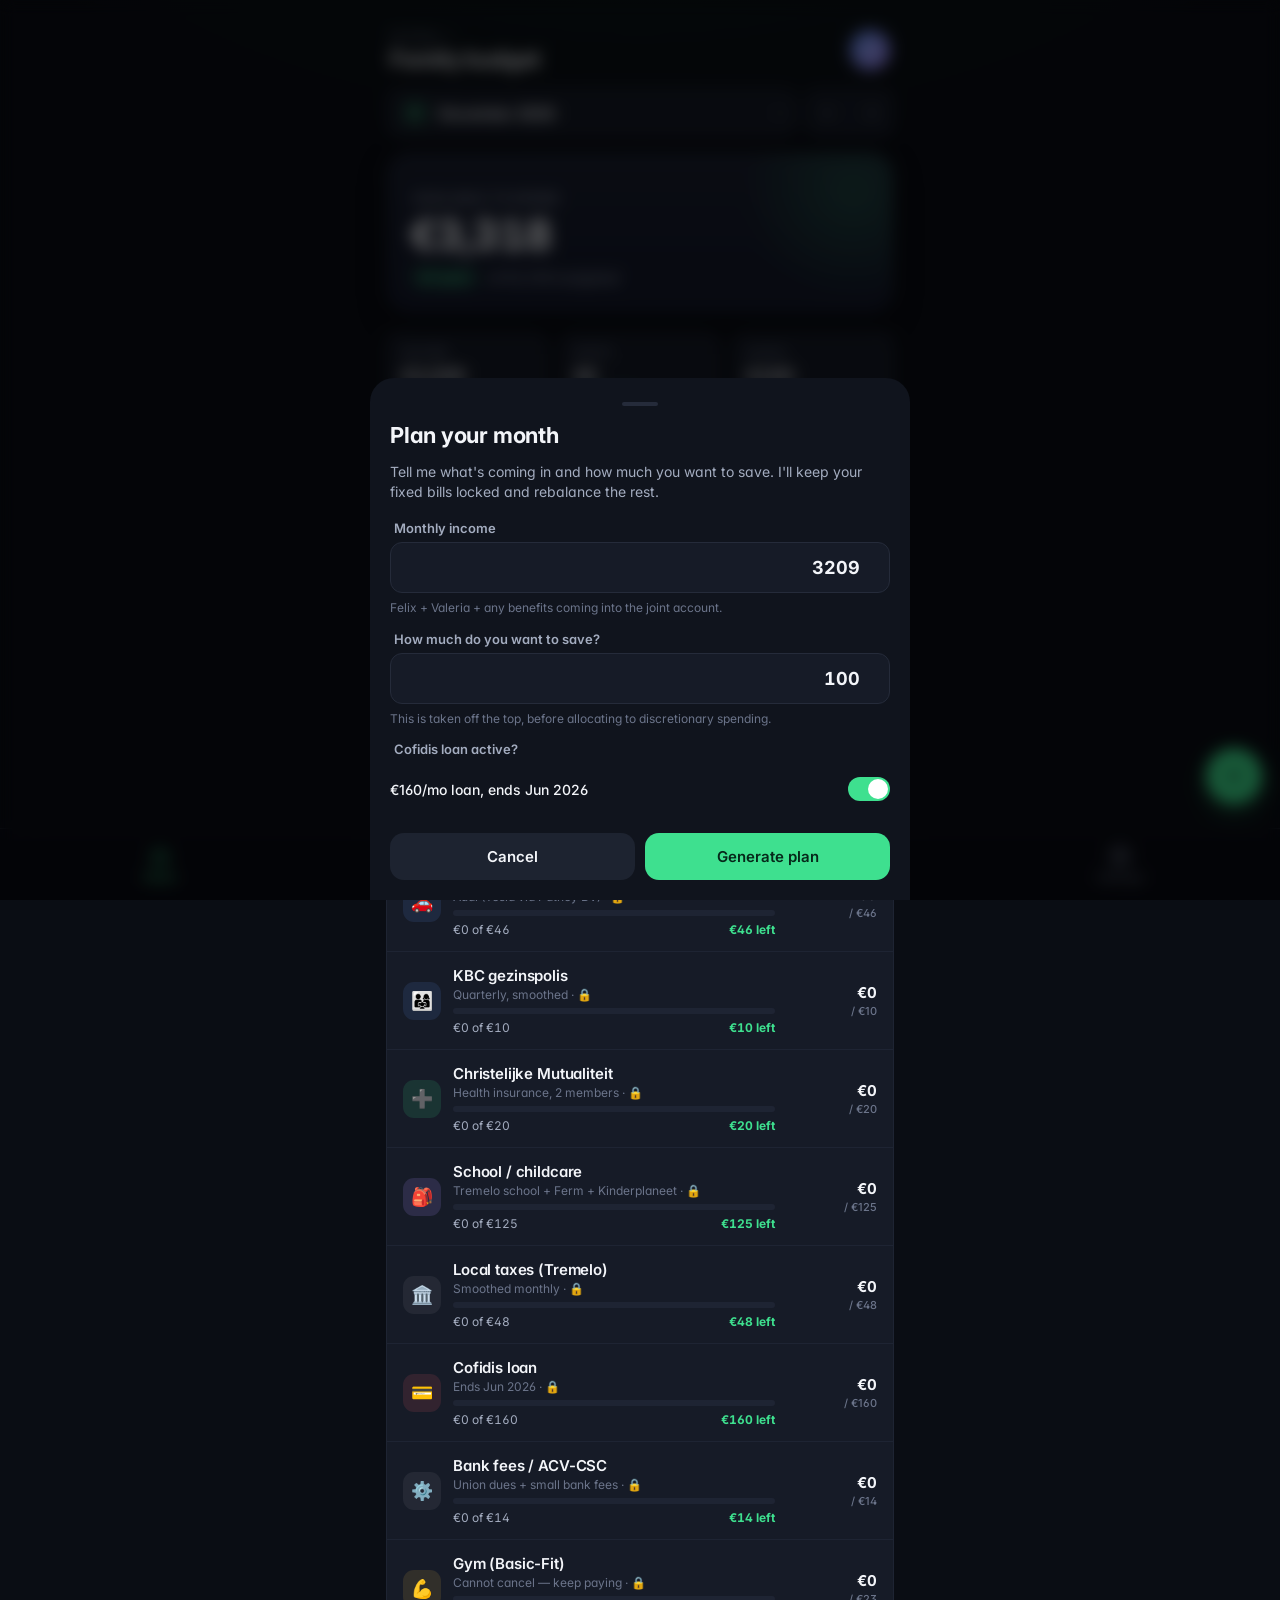
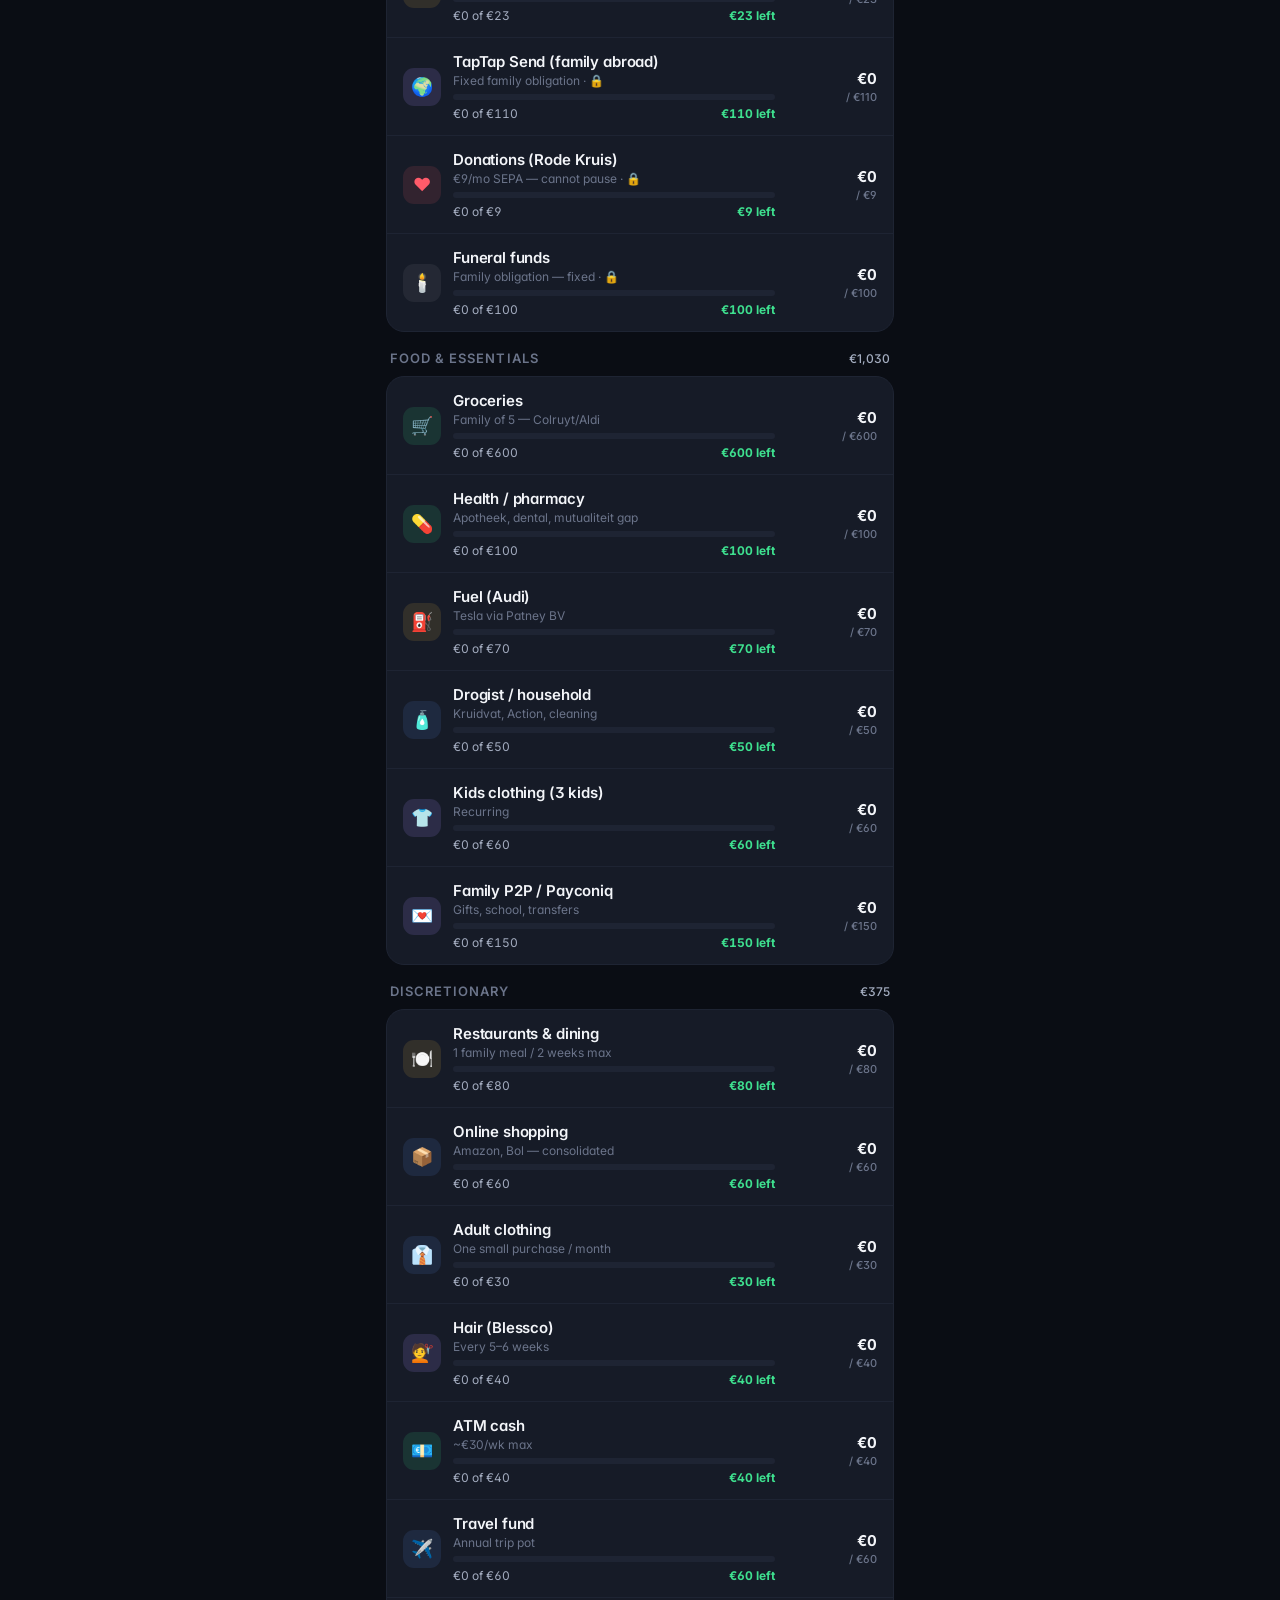
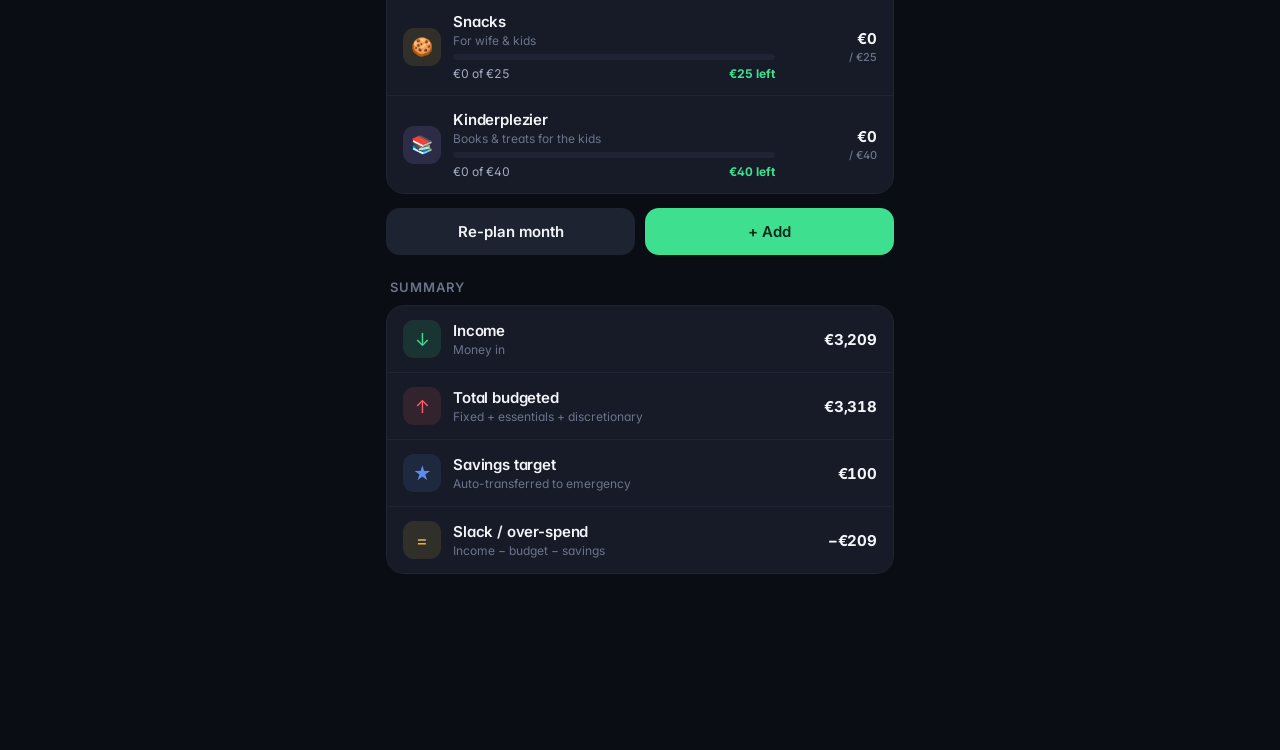
<file: Felix_Budget_App.html>
<!doctype html>
<html lang="en">
<head>
<meta charset="utf-8" />
<meta name="viewport" content="width=device-width,initial-scale=1,maximum-scale=1,viewport-fit=cover" />
<meta name="color-scheme" content="dark" />
<title>Family Budget</title>
<link rel="preconnect" href="https://fonts.googleapis.com">
<link rel="preconnect" href="https://fonts.gstatic.com" crossorigin>
<link href="https://fonts.googleapis.com/css2?family=Inter:wght@400;500;600;700;800&display=swap" rel="stylesheet">
<style>
  :root{
    --bg:#0a0d14;
    --bg-soft:#10141d;
    --card:#161b27;
    --card-hi:#1d2330;
    --card-lo:#0f131c;
    --line:#252b3a;
    --line-soft:#1e2433;
    --text:#f3f5f9;
    --text-mid:#a3acbf;
    --text-dim:#6b748a;
    --green:#3ee08f;
    --green-bg:rgba(62,224,143,.12);
    --green-dim:#226d49;
    --red:#ff5b6a;
    --red-bg:rgba(255,91,106,.12);
    --amber:#f5b945;
    --amber-bg:rgba(245,185,69,.12);
    --blue:#5b8def;
    --blue-bg:rgba(91,141,239,.12);
    --purple:#a78bfa;
    --shadow:0 1px 0 rgba(255,255,255,.04) inset, 0 8px 28px rgba(0,0,0,.45);
    --radius:18px;
    --radius-sm:12px;
    --tap:44px;
  }
  *{box-sizing:border-box;-webkit-tap-highlight-color:transparent}
  html,body{margin:0;padding:0;background:var(--bg);color:var(--text);font-family:'Inter',-apple-system,BlinkMacSystemFont,'SF Pro Text','Helvetica Neue',sans-serif;font-feature-settings:'cv11','ss01';-webkit-font-smoothing:antialiased;text-rendering:optimizeLegibility;overscroll-behavior-y:none}
  body{min-height:100vh;min-height:100dvh;background:radial-gradient(1200px 600px at 50% -200px,rgba(62,224,143,.06),transparent 60%),var(--bg)}
  .app{max-width:540px;margin:0 auto;min-height:100vh;min-height:100dvh;padding-bottom:calc(168px + env(safe-area-inset-bottom));position:relative}
  .num{font-variant-numeric:tabular-nums;font-feature-settings:'tnum'}

  /* Header */
  header.top{padding:28px 20px 12px;display:flex;align-items:center;justify-content:space-between}
  .greeting{font-size:13px;color:var(--text-dim);font-weight:500;letter-spacing:.02em}
  .month{font-size:22px;font-weight:700;margin-top:2px;letter-spacing:-.01em}
  .avatar{width:40px;height:40px;border-radius:50%;background:linear-gradient(135deg,#5b8def,#a78bfa);display:flex;align-items:center;justify-content:center;font-weight:700;font-size:15px;color:#fff;border:1px solid rgba(255,255,255,.1)}

  /* Month selector (Rocket-Money style two-part pill) */
  .month-picker{display:flex;align-items:stretch;gap:6px;margin:4px 16px 14px}
  .mp-current{flex:1;min-width:0;display:flex;align-items:center;gap:10px;padding:10px 14px;background:var(--card);border:1px solid var(--line-soft);border-radius:12px;cursor:pointer;font-family:inherit;color:var(--text);text-align:left;min-height:var(--tap);transition:background .15s, border-color .15s}
  .mp-current:active{background:var(--card-hi)}
  .mp-current:focus-visible{outline:none;border-color:var(--green)}
  .mp-current .mp-icon{width:28px;height:28px;border-radius:8px;background:var(--green-bg);color:var(--green);display:flex;align-items:center;justify-content:center;flex-shrink:0;font-size:14px}
  .mp-current .mp-label{flex:1;min-width:0;overflow:hidden;text-overflow:ellipsis;white-space:nowrap;font-size:15px;font-weight:700;letter-spacing:-.01em}
  .mp-current .mp-caret{color:var(--text-dim);font-size:10px;flex-shrink:0}
  .mp-steps{display:flex;align-items:stretch;background:var(--card);border:1px solid var(--line-soft);border-radius:12px;overflow:hidden}
  .mp-step{width:44px;display:flex;align-items:center;justify-content:center;background:none;border:none;color:var(--text-mid);font-family:inherit;font-size:18px;cursor:pointer;transition:background .15s,color .15s;padding:0}
  .mp-step:active:not(:disabled){background:var(--card-hi);color:var(--text)}
  .mp-step:disabled{color:var(--text-dim);opacity:.35;cursor:default}
  .mp-step + .mp-step{border-left:1px solid var(--line-soft)}
  .mp-step svg{width:16px;height:16px}

  /* Month picker sheet */
  .month-list{display:flex;flex-direction:column;gap:6px;max-height:55vh;overflow-y:auto;margin-top:8px;padding:2px 2px 4px}
  .month-cell{display:flex;align-items:center;gap:12px;padding:14px;background:var(--card);border:1px solid var(--line-soft);border-radius:12px;cursor:pointer;transition:background .15s,border-color .15s;min-height:var(--tap)}
  .month-cell:active{background:var(--card-hi)}
  .month-cell.active{border-color:var(--green);background:var(--green-bg)}
  .month-cell .mc-name{flex:1;font-size:15px;font-weight:600;letter-spacing:-.01em}
  .month-cell.active .mc-name{color:var(--green)}
  .month-cell .mc-meta{font-size:12px;color:var(--text-dim);font-variant-numeric:tabular-nums}
  .month-cell.is-today .mc-name::after{content:" · today";color:var(--text-dim);font-weight:500;font-size:12px}

  /* Hero card */
  .hero{margin:8px 16px 16px;padding:24px 22px;border-radius:24px;background:linear-gradient(180deg,#1a2030 0%,#13182a 100%);border:1px solid var(--line-soft);position:relative;overflow:hidden;box-shadow:var(--shadow)}
  .hero::before{content:"";position:absolute;top:-80px;right:-80px;width:240px;height:240px;border-radius:50%;background:radial-gradient(circle,rgba(62,224,143,.18),transparent 65%)}
  .hero .label{font-size:12px;color:var(--text-mid);font-weight:600;letter-spacing:.08em;text-transform:uppercase}
  .hero .balance{font-size:42px;font-weight:800;margin-top:8px;letter-spacing:-.02em;line-height:1}
  .hero .balance .cent{font-size:24px;color:var(--text-mid);font-weight:600}
  .hero .sub{margin-top:10px;font-size:14px;color:var(--text-mid);display:flex;gap:8px;align-items:center}
  .hero .sub .pill{display:inline-flex;align-items:center;gap:6px;background:var(--green-bg);color:var(--green);padding:4px 10px;border-radius:99px;font-weight:600;font-size:12px}
  .hero .sub .pill.bad{background:var(--red-bg);color:var(--red)}

  .row3{display:grid;grid-template-columns:1fr 1fr 1fr;gap:10px;margin:0 16px 16px}
  .stat{padding:14px;background:var(--card);border-radius:var(--radius-sm);border:1px solid var(--line-soft)}
  .stat .k{font-size:11px;color:var(--text-dim);font-weight:600;text-transform:uppercase;letter-spacing:.06em}
  .stat .v{font-size:18px;font-weight:700;margin-top:6px;letter-spacing:-.01em}
  .stat .delta{font-size:11px;font-weight:600;margin-top:2px}
  .stat .delta.pos{color:var(--green)}
  .stat .delta.neg{color:var(--red)}

  /* Sections / cards */
  .section{margin:8px 16px}
  .section h2{font-size:13px;color:var(--text-dim);font-weight:600;text-transform:uppercase;letter-spacing:.08em;margin:18px 4px 10px;display:flex;align-items:center;justify-content:space-between}
  .section h2 .right{font-size:12px;color:var(--text-mid);font-weight:500;text-transform:none;letter-spacing:0}

  .card{background:var(--card);border:1px solid var(--line-soft);border-radius:var(--radius);overflow:hidden}
  .row{display:flex;align-items:center;padding:14px 16px;gap:12px;border-bottom:1px solid var(--line-soft);min-height:60px}
  .row:last-child{border-bottom:none}
  .row:active{background:var(--card-hi)}
  .icon{width:38px;height:38px;border-radius:11px;display:flex;align-items:center;justify-content:center;font-size:18px;flex-shrink:0}
  .icon.green{background:var(--green-bg);color:var(--green)}
  .icon.red{background:var(--red-bg);color:var(--red)}
  .icon.amber{background:var(--amber-bg);color:var(--amber)}
  .icon.blue{background:var(--blue-bg);color:var(--blue)}
  .icon.purple{background:rgba(167,139,250,.15);color:var(--purple)}
  .icon.grey{background:rgba(255,255,255,.06);color:var(--text-mid)}
  .row .meta{flex:1;min-width:0}
  .row .name{font-size:15px;font-weight:600;letter-spacing:-.01em}
  .row .note{font-size:12px;color:var(--text-dim);margin-top:2px;overflow:hidden;text-overflow:ellipsis;white-space:nowrap}
  .row .amt{font-size:15px;font-weight:700;letter-spacing:-.01em;text-align:right;min-width:80px}
  .row .amt.dim{color:var(--text-mid);font-weight:600}
  .row .lock{font-size:11px;color:var(--text-dim);margin-top:2px}

  /* Progress bar (budget vs actual) */
  .bar{height:6px;border-radius:99px;background:var(--line-soft);overflow:hidden;margin-top:6px}
  .bar .fill{height:100%;background:var(--green);border-radius:99px;transition:width .5s ease}
  .bar .fill.warn{background:var(--amber)}
  .bar .fill.over{background:var(--red)}

  /* Section subtotal */
  .subtotal{padding:14px 16px;background:var(--card-lo);display:flex;justify-content:space-between;align-items:center;font-size:13px;color:var(--text-mid);font-weight:600;border-top:1px solid var(--line-soft)}
  .subtotal .v{color:var(--text);font-size:15px;font-weight:700}

  /* Bottom navigation */
  nav.bottom{position:fixed;bottom:0;left:0;right:0;background:rgba(10,13,20,.92);backdrop-filter:blur(20px);-webkit-backdrop-filter:blur(20px);border-top:1px solid var(--line-soft);display:flex;justify-content:space-around;padding:8px 0 calc(8px + env(safe-area-inset-bottom));z-index:50}
  nav.bottom .item{flex:1;display:flex;flex-direction:column;align-items:center;gap:3px;padding:8px 4px;color:var(--text-dim);font-size:11px;font-weight:600;cursor:pointer;border:none;background:none;font-family:inherit;transition:color .15s}
  nav.bottom .item.active{color:var(--green)}
  nav.bottom .item svg{width:22px;height:22px}

  /* Buttons */
  .btn{display:inline-flex;align-items:center;justify-content:center;gap:8px;padding:14px 18px;border-radius:14px;border:none;font-family:inherit;font-size:15px;font-weight:600;cursor:pointer;transition:transform .1s,background .15s;min-height:var(--tap)}
  .btn:active{transform:scale(.98)}
  .btn.primary{background:var(--green);color:#06281a}
  .btn.primary:hover{background:#4ce899}
  .btn.ghost{background:var(--card-hi);color:var(--text)}
  .btn.ghost:hover{background:#262c3c}
  .btn.danger{background:var(--red-bg);color:var(--red)}
  .btn-block{width:100%}
  .btn-row{display:flex;gap:10px;margin:14px 16px 0}

  /* Inputs */
  .input{width:100%;background:var(--card);color:var(--text);border:1px solid var(--line);border-radius:12px;padding:14px;font-family:inherit;font-size:15px;font-weight:500;outline:none;-webkit-appearance:none;appearance:none}
  .input:focus{border-color:var(--green)}
  .input.num-input{font-variant-numeric:tabular-nums;font-weight:700;font-size:18px;text-align:right}
  .label{font-size:13px;color:var(--text-mid);font-weight:600;margin:14px 4px 6px;display:block}
  .help{font-size:12px;color:var(--text-dim);margin-top:6px;line-height:1.45}
  select.input{background-image:url("data:image/svg+xml,%3csvg xmlns='http://www.w3.org/2000/svg' fill='%23a3acbf' width='12' height='8' viewBox='0 0 12 8'%3e%3cpath d='M1 1l5 5 5-5'/%3e%3c/svg%3e");background-repeat:no-repeat;background-position:right 14px center;padding-right:36px}

  /* Onboarding (modal) */
  .modal{position:fixed;inset:0;background:rgba(0,0,0,.6);backdrop-filter:blur(8px);z-index:100;display:none;align-items:flex-end;justify-content:center}
  .modal.open{display:flex}
  .sheet{width:100%;max-width:540px;background:var(--bg-soft);border-radius:24px 24px 0 0;padding:24px 20px calc(20px + env(safe-area-inset-bottom));max-height:90vh;overflow-y:auto;animation:slideUp .3s ease}
  @keyframes slideUp{from{transform:translateY(100%)}to{transform:translateY(0)}}
  .sheet h2{margin:8px 0 6px;font-size:22px;font-weight:700;letter-spacing:-.01em}
  .sheet .sub{font-size:14px;color:var(--text-mid);margin-bottom:18px;line-height:1.45}
  .sheet .grab{width:36px;height:4px;background:var(--line);border-radius:99px;margin:0 auto 16px}

  /* Tabs (top within food page) */
  .tabs{display:flex;gap:6px;padding:4px;background:var(--card);border-radius:12px;margin:0 16px}
  .tabs button{flex:1;padding:8px 6px;border:none;background:transparent;color:var(--text-mid);font-family:inherit;border-radius:9px;cursor:pointer;transition:all .15s}
  .tabs button.active{background:var(--card-hi);color:var(--text)}
  .tabs button .wk-n{display:block;font-size:12px;font-weight:700;letter-spacing:-.01em}
  .tabs button .wk-d{display:block;font-size:10px;font-weight:600;color:var(--text-dim);margin-top:1px;font-variant-numeric:tabular-nums}
  .tabs button.active .wk-d{color:var(--text-mid)}

  /* Right-click / long-press context menu */
  .ctx-menu{position:fixed;z-index:90;background:var(--card-hi);border:1px solid var(--line);border-radius:12px;box-shadow:0 10px 30px rgba(0,0,0,.55);padding:6px;min-width:184px;display:none}
  .ctx-menu.open{display:block}
  .ctx-head{font-size:10px;font-weight:700;color:var(--text-dim);text-transform:uppercase;letter-spacing:.08em;padding:8px 10px 4px}
  .ctx-item{display:flex;align-items:center;gap:10px;padding:10px;border-radius:8px;font-size:13px;font-weight:600;color:var(--text);cursor:pointer;font-family:inherit;width:100%;background:none;border:none;text-align:left}
  .ctx-item:hover,.ctx-item:active{background:var(--card-lo)}
  .ctx-sep{height:1px;background:var(--line-soft);margin:5px 4px}

  /* Dinner planner — week nav */
  .week-nav{display:flex;align-items:stretch;gap:6px;margin:4px 16px 14px}
  .week-nav .wn-step{flex:0 0 44px;display:flex;align-items:center;justify-content:center;background:var(--card);border:1px solid var(--line-soft);border-radius:12px;color:var(--text-mid);font-family:inherit;cursor:pointer;padding:0;min-height:var(--tap);transition:background .15s,color .15s}
  .week-nav .wn-step:active:not(:disabled){background:var(--card-hi);color:var(--text)}
  .week-nav .wn-step svg{width:16px;height:16px}
  .week-nav .wn-current{flex:1;display:flex;flex-direction:column;align-items:center;justify-content:center;background:var(--card);border:1px solid var(--line-soft);border-radius:12px;color:var(--text);font-family:inherit;text-align:center;cursor:pointer;padding:6px 12px;min-height:var(--tap);gap:2px;transition:background .15s, border-color .15s}
  .week-nav .wn-current:active{background:var(--card-hi)}
  .week-nav .wn-label{font-size:15px;font-weight:700;letter-spacing:-.01em;font-variant-numeric:tabular-nums}
  .week-nav .wn-sub{font-size:10px;font-weight:700;color:var(--text-dim);text-transform:uppercase;letter-spacing:.08em}
  .week-nav .wn-sub.is-current{color:var(--green)}

  /* Dinner rows — one per weekday */
  .dinner-row{display:flex;align-items:stretch;padding:12px 14px;gap:12px;border-bottom:1px solid var(--line-soft)}
  .dinner-row:last-child{border-bottom:none}
  .dr-day{width:46px;flex-shrink:0;display:flex;flex-direction:column;align-items:center;justify-content:center;background:var(--card-lo);border:1px solid var(--line-soft);border-radius:10px;padding:6px 0;color:var(--text)}
  .dr-day.is-today{background:var(--green-bg);border-color:var(--green-dim);color:var(--green)}
  .dr-day.is-past{opacity:.55}
  .dr-dow{font-size:10px;font-weight:700;letter-spacing:.06em;color:var(--text-dim);text-transform:uppercase;line-height:1}
  .dr-day.is-today .dr-dow{color:var(--green)}
  .dr-dom{font-size:18px;font-weight:700;margin-top:2px;line-height:1}
  .dr-input{flex:1;background:transparent;border:none;color:var(--text);font-family:inherit;font-size:14px;line-height:1.45;resize:none;outline:none;min-height:44px;padding:10px 2px}
  .dr-input::placeholder{color:var(--text-dim)}

  /* Shopping list */
  .shop-item{display:flex;align-items:center;padding:12px 16px;gap:12px;border-bottom:1px solid var(--line-soft);cursor:pointer}
  .shop-item:last-child{border-bottom:none}
  .check{width:22px;height:22px;border-radius:7px;border:2px solid var(--line);flex-shrink:0;display:flex;align-items:center;justify-content:center;transition:all .15s}
  .shop-item.done .check{background:var(--green);border-color:var(--green)}
  .shop-item.done .check::after{content:"✓";color:#06281a;font-weight:900;font-size:13px}
  .shop-item.done .text{text-decoration:line-through;color:var(--text-dim)}
  .shop-item .text{flex:1;font-size:14px;font-weight:500}

  .add-row{display:flex;gap:8px;padding:12px 16px;border-top:1px solid var(--line-soft);background:var(--card-lo)}
  .add-row input{flex:1;background:transparent;border:none;color:var(--text);font-family:inherit;font-size:14px;outline:none}
  .add-row input::placeholder{color:var(--text-dim)}
  .add-row .add-btn{width:32px;height:32px;border-radius:8px;background:var(--green);color:#06281a;border:none;font-weight:900;font-size:18px;cursor:pointer;display:flex;align-items:center;justify-content:center}

  /* Setup page */
  .setup-row{padding:14px 16px;border-bottom:1px solid var(--line-soft);display:flex;align-items:center;gap:12px}
  .setup-row .label-inline{flex:1;font-size:14px;font-weight:500}
  .setup-row .num-edit{width:110px;background:var(--card-lo);border:1px solid var(--line);border-radius:8px;padding:8px 10px;color:var(--text);font-family:inherit;font-size:14px;font-weight:700;text-align:right;font-variant-numeric:tabular-nums;outline:none}
  .setup-row .num-edit:focus{border-color:var(--green)}
  .toggle{position:relative;width:42px;height:24px;background:var(--line);border-radius:99px;cursor:pointer;transition:background .2s;flex-shrink:0}
  .toggle::after{content:"";position:absolute;top:2px;left:2px;width:20px;height:20px;background:#fff;border-radius:50%;transition:transform .2s}
  .toggle.on{background:var(--green)}
  .toggle.on::after{transform:translateX(18px)}

  /* Empty state */
  .empty{padding:40px 20px;text-align:center;color:var(--text-dim);font-size:14px}

  .small{font-size:12px;color:var(--text-dim)}
  .danger-zone{margin:24px 16px;padding:16px;border:1px dashed var(--red-bg);border-radius:14px}
  .danger-zone p{margin:0 0 12px;font-size:13px;color:var(--text-mid)}

  /* Hide views except active */
  .view{display:none}
  .view.active{display:block;animation:fadeIn .2s ease}
  @keyframes fadeIn{from{opacity:0;transform:translateY(4px)}to{opacity:1;transform:translateY(0)}}

  /* Edit overlay */
  .edit-name{flex:1;background:transparent;border:none;color:var(--text);font-family:inherit;font-size:15px;font-weight:600;outline:none}

  /* Snackbar */
  .snack{position:fixed;bottom:calc(168px + env(safe-area-inset-bottom));left:50%;transform:translateX(-50%) translateY(140%);background:var(--card-hi);border:1px solid var(--line);color:var(--text);padding:12px 18px;border-radius:99px;font-size:13px;font-weight:600;box-shadow:0 8px 24px rgba(0,0,0,.4);transition:transform .3s ease;z-index:80;pointer-events:none}
  .snack.show{transform:translateX(-50%) translateY(0)}

  /* Remaining display in edit modal */
  .remaining-card{display:flex;align-items:center;justify-content:space-between;gap:16px;padding:18px;background:linear-gradient(180deg,#1a2030 0%,#13182a 100%);border:1px solid var(--line-soft);border-radius:16px;margin-bottom:6px}
  .rc-label{font-size:11px;color:var(--text-dim);font-weight:600;text-transform:uppercase;letter-spacing:.06em}
  .rc-val{font-size:30px;font-weight:800;margin-top:4px;letter-spacing:-.02em;line-height:1}
  .rc-val.over{color:var(--red)}
  .rc-val.warn{color:var(--amber)}
  .rc-val.ok{color:var(--green)}
  .rc-sub{font-size:12px;color:var(--text-mid);margin-top:6px;font-weight:500}
  .rc-ring{width:64px;height:64px;flex-shrink:0;display:flex;align-items:center;justify-content:center;font-size:13px;font-weight:700;color:var(--text);background:conic-gradient(var(--green) 0deg, var(--line-soft) 0deg);border-radius:50%;position:relative}
  .rc-ring::after{content:"";position:absolute;inset:6px;border-radius:50%;background:#13182a}
  .rc-ring span{position:relative;z-index:1}

  /* Quick-add entry input row */
  .entry-add{display:flex;gap:8px;align-items:center;margin-bottom:6px}
  .entry-add .input{padding:12px 14px;font-size:14px}

  /* Entries list */
  .entries-wrap{margin-top:10px;border-radius:14px;border:1px solid var(--line-soft);overflow:hidden;background:var(--card)}
  .entries-wrap:empty{display:none}
  .entry-row{display:flex;align-items:center;padding:11px 14px;gap:10px;border-bottom:1px solid var(--line-soft);font-size:14px}
  .entry-row:last-child{border-bottom:none}
  .entry-row .e-note{flex:1;min-width:0;overflow:hidden;text-overflow:ellipsis;white-space:nowrap}
  .entry-row .e-date{font-size:11px;color:var(--text-dim);font-weight:500}
  .entry-row .e-amt{font-weight:700;font-variant-numeric:tabular-nums;min-width:64px;text-align:right}
  .entry-row .e-del{color:var(--text-dim);padding:4px 8px;cursor:pointer;font-size:16px}
  .entry-row .e-del:hover{color:var(--red)}
  .entries-empty{padding:16px;text-align:center;color:var(--text-dim);font-size:13px}

  /* Spent / remaining inline on rows */
  .row .progress-line{margin-top:6px;display:flex;justify-content:space-between;align-items:center;gap:10px}
  .row .pl-text{font-size:12px;color:var(--text-mid);font-variant-numeric:tabular-nums}
  .row .pl-remaining{font-size:12px;font-weight:700;color:var(--green);font-variant-numeric:tabular-nums}
  .row .pl-remaining.over{color:var(--red)}
  .row .pl-remaining.warn{color:var(--amber)}
  .row .amt-stack{display:flex;flex-direction:column;align-items:flex-end;gap:2px;min-width:90px}
  .row .amt-stack .a-budget{font-size:11px;color:var(--text-dim);font-weight:500}
  .row .amt-stack .a-spent{font-size:15px;font-weight:700;font-variant-numeric:tabular-nums;letter-spacing:-.01em}

  /* Floating action button — quick log */
  .fab{position:fixed;right:18px;bottom:96px;width:56px;height:56px;border-radius:50%;background:var(--green);color:#06281a;border:none;font-size:30px;font-weight:300;display:flex;align-items:center;justify-content:center;cursor:pointer;box-shadow:0 8px 24px rgba(62,224,143,.3),0 2px 8px rgba(0,0,0,.4);z-index:60;transition:transform .15s}
  .fab:active{transform:scale(.94)}

  /* Quick-log sheet picker */
  .picker-grid{display:grid;grid-template-columns:repeat(3,1fr);gap:8px;margin-top:10px}
  .picker-cell{padding:14px 8px;background:var(--card);border:1px solid var(--line-soft);border-radius:12px;text-align:center;cursor:pointer;transition:all .12s}
  .picker-cell:active{background:var(--card-hi);transform:scale(.97)}
  .picker-cell .pc-icon{font-size:24px;margin-bottom:4px}
  .picker-cell .pc-name{font-size:11px;font-weight:600;line-height:1.2;color:var(--text-mid)}
</style>
</head>
<body>

<!-- ONBOARDING SHEET -->
<div class="modal" id="onboard">
  <div class="sheet">
    <div class="grab"></div>
    <h2 id="onboardTitle">Plan your month</h2>
    <p class="sub" id="onboardSub">Tell me what's coming in and how much you want to save. I'll keep your fixed bills locked and rebalance the rest.</p>

    <label class="label">Monthly income</label>
    <input class="input num-input" id="incomeInput" type="number" min="0" step="1" placeholder="3209" />
    <p class="help">Felix + Valeria + any benefits coming into the joint account.</p>

    <label class="label">How much do you want to save?</label>
    <input class="input num-input" id="saveInput" type="number" min="0" step="1" placeholder="100" />
    <p class="help">This is taken off the top, before allocating to discretionary spending.</p>

    <label class="label">Cofidis loan active?</label>
    <div class="setup-row" style="padding:14px 0;border:none">
      <span class="label-inline">€160/mo loan, ends Jun 2026</span>
      <div class="toggle on" id="cofidisToggle" onclick="toggleCofidis()"></div>
    </div>

    <div class="btn-row" style="margin:18px 0 0">
      <button class="btn ghost btn-block" onclick="closeOnboard()">Cancel</button>
      <button class="btn primary btn-block" onclick="applyOnboard()">Generate plan</button>
    </div>
  </div>
</div>

<!-- EDIT CATEGORY SHEET -->
<div class="modal" id="editModal">
  <div class="sheet">
    <div class="grab"></div>
    <h2 id="editTitle">Edit</h2>
    <p class="sub" id="editSub"></p>

    <!-- Big remaining display -->
    <div class="remaining-card">
      <div>
        <div class="rc-label">Remaining this month</div>
        <div class="rc-val num" id="editRemaining">€0</div>
        <div class="rc-sub" id="editRemainingSub">€0 spent of €0 budgeted</div>
      </div>
      <div class="rc-ring" id="editRing"></div>
    </div>

    <!-- Quick add transaction -->
    <label class="label">Add a transaction</label>
    <div class="entry-add">
      <input class="input" id="entryNote" type="text" placeholder="Aldi, Q8, etc." />
      <input class="input num-input" id="entryAmount" type="number" min="0" step="0.01" inputmode="decimal" placeholder="0" style="width:110px" />
      <button class="add-btn" onclick="addEntry()" style="width:44px;height:44px;border-radius:12px">+</button>
    </div>
    <p class="help">Date defaults to today. Tap an entry below to edit or delete it.</p>

    <!-- Entries list -->
    <div class="entries-wrap" id="entriesWrap"></div>

    <details style="margin-top:18px">
      <summary class="label" style="cursor:pointer;list-style:none;display:flex;align-items:center;gap:8px">▸ Advanced</summary>
      <label class="label" id="editAmountLabel">Budget amount <span id="editBudgetScope" class="small" style="font-weight:500"></span></label>
      <input class="input num-input" id="editAmount" type="number" min="0" step="1" />
      <p class="help" id="editBudgetHelp" style="margin-top:6px"></p>
      <label class="label">Note</label>
      <input class="input" id="editNote" type="text" />
      <div class="setup-row" style="margin-top:14px;border-radius:12px;background:var(--card);border:1px solid var(--line-soft)">
        <span class="label-inline">Locked (non-negotiable)</span>
        <div class="toggle" id="editLock" onclick="this.classList.toggle('on')"></div>
      </div>
    </details>

    <div class="btn-row" style="margin:18px 0 0">
      <button class="btn danger" onclick="deleteCategory()">Delete</button>
      <button class="btn ghost btn-block" onclick="closeEdit()">Done</button>
      <button class="btn primary btn-block" onclick="saveEdit()">Save</button>
    </div>
  </div>
</div>

<!-- ADD CATEGORY SHEET -->
<div class="modal" id="addModal">
  <div class="sheet">
    <div class="grab"></div>
    <h2>Add category</h2>
    <p class="sub">Add a line item that's missing from the plan.</p>
    <label class="label">Name</label>
    <input class="input" id="addName" type="text" placeholder="e.g. Streaming subscription" />
    <label class="label">Group</label>
    <select class="input" id="addGroup">
      <option value="fixed">Fixed bills</option>
      <option value="essentials">Food &amp; essentials</option>
      <option value="discretionary">Discretionary</option>
    </select>
    <label class="label">Budget amount</label>
    <input class="input num-input" id="addAmount" type="number" min="0" step="1" placeholder="50" />
    <div class="setup-row" style="margin-top:14px;border-radius:12px;background:var(--card);border:1px solid var(--line-soft)">
      <span class="label-inline">Locked (non-negotiable)</span>
      <div class="toggle" id="addLock" onclick="this.classList.toggle('on')"></div>
    </div>
    <div class="btn-row" style="margin:18px 0 0">
      <button class="btn ghost btn-block" onclick="closeAdd()">Cancel</button>
      <button class="btn primary btn-block" onclick="saveAdd()">Add</button>
    </div>
  </div>
</div>

<!-- MONTH PICKER SHEET -->
<div class="modal" id="monthPicker">
  <div class="sheet">
    <div class="grab"></div>
    <h2>Select month</h2>
    <p class="sub">Tap a month to view its budget. Months with logged spend show a running total.</p>
    <div class="month-list" id="monthList"></div>
    <div class="btn-row" style="margin:14px 0 0">
      <button class="btn ghost btn-block" onclick="closeMonthPicker()">Cancel</button>
    </div>
  </div>
</div>

<div class="app">

  <header class="top">
    <div>
      <div class="greeting" id="greeting">Hi Felix —</div>
      <div class="month">Family budget</div>
    </div>
    <div class="avatar" aria-hidden="true">F</div>
  </header>

  <!-- Month selector (visible on every view) -->
  <div class="month-picker" role="group" aria-label="Month selector">
    <button class="mp-current" id="monthPickerBtn" type="button" onclick="openMonthPicker()" aria-haspopup="dialog">
      <span class="mp-icon" aria-hidden="true">
        <svg viewBox="0 0 24 24" fill="none" stroke="currentColor" stroke-width="2" stroke-linecap="round" stroke-linejoin="round" width="14" height="14"><rect x="3" y="5" width="18" height="16" rx="2"/><path d="M16 3v4M8 3v4M3 10h18"/></svg>
      </span>
      <span class="mp-label" id="monthLabel">May 2026</span>
      <span class="mp-caret" aria-hidden="true">▾</span>
    </button>
    <div class="mp-steps">
      <button class="mp-step" id="monthPrev" type="button" onclick="stepMonth(-1)" aria-label="Previous month">
        <svg viewBox="0 0 24 24" fill="none" stroke="currentColor" stroke-width="2.5" stroke-linecap="round" stroke-linejoin="round"><path d="M15 18l-6-6 6-6"/></svg>
      </button>
      <button class="mp-step" id="monthNext" type="button" onclick="stepMonth(1)" aria-label="Next month">
        <svg viewBox="0 0 24 24" fill="none" stroke="currentColor" stroke-width="2.5" stroke-linecap="round" stroke-linejoin="round"><path d="M9 6l6 6-6 6"/></svg>
      </button>
    </div>
  </div>

  <!-- ===== HOME VIEW ===== -->
  <section class="view active" id="view-home">
    <div class="hero">
      <div class="label">Available to spend</div>
      <div class="balance num"><span id="heroAmount">€0</span></div>
      <div class="sub">
        <span class="pill" id="heroPill">+€0 / month</span>
        <span id="heroNote">after fixed bills & savings</span>
      </div>
    </div>

    <div class="row3">
      <div class="stat">
        <div class="k">Income</div>
        <div class="v num" id="statIncome">€0</div>
      </div>
      <div class="stat">
        <div class="k">Spent</div>
        <div class="v num" id="statSpent">€0</div>
        <div class="delta" id="statSpentDelta"></div>
      </div>
      <div class="stat">
        <div class="k">Saved</div>
        <div class="v num" id="statSaved">€0</div>
        <div class="delta pos" id="statSavedDelta"></div>
      </div>
    </div>

    <div class="section">
      <h2>Non-negotiables <span class="right" id="fixedRight">€0 / mo</span></h2>
      <div class="card" id="fixedList"></div>
    </div>

    <div class="section">
      <h2>Food &amp; essentials <span class="right" id="essRight">€0 / mo</span></h2>
      <div class="card" id="essList"></div>
    </div>

    <div class="section">
      <h2>Discretionary <span class="right" id="discRight">€0 / mo</span></h2>
      <div class="card" id="discList"></div>
    </div>

    <div class="btn-row">
      <button class="btn ghost btn-block" onclick="openOnboard(true)">Re-plan month</button>
      <button class="btn primary btn-block" onclick="openAdd()">+ Add</button>
    </div>

    <div class="section" style="margin-top:24px">
      <h2>Summary</h2>
      <div class="card">
        <div class="row"><div class="icon green">↓</div><div class="meta"><div class="name">Income</div><div class="note">Money in</div></div><div class="amt num" id="sumIn">€0</div></div>
        <div class="row"><div class="icon red">↑</div><div class="meta"><div class="name">Total budgeted</div><div class="note">Fixed + essentials + discretionary</div></div><div class="amt num" id="sumOut">€0</div></div>
        <div class="row"><div class="icon blue">★</div><div class="meta"><div class="name">Savings target</div><div class="note">Auto-transferred to emergency</div></div><div class="amt num" id="sumSave">€0</div></div>
        <div class="row"><div class="icon amber">=</div><div class="meta"><div class="name">Slack / over-spend</div><div class="note">Income − budget − savings</div></div><div class="amt num" id="sumSlack">€0</div></div>
      </div>
    </div>
  </section>

  <!-- ===== BUDGET VIEW (detail with progress bars) ===== -->
  <section class="view" id="view-budget">
    <div class="section" style="margin-top:8px">
      <h2><span>This month</span> <span class="right" id="budgetRight">€0 budgeted</span></h2>
      <div class="card" id="budgetFullList"></div>
    </div>
    <div class="btn-row">
      <button class="btn primary btn-block" onclick="openAdd()">+ Add category</button>
    </div>
    <div class="danger-zone">
      <p>Reset the whole plan back to the seeded defaults (your real fixed bills + a balanced split of essentials and discretionary). Your meal plans and shopping list will be kept.</p>
      <button class="btn ghost btn-block" onclick="resetPlan()">Reset plan</button>
    </div>
  </section>

  <!-- ===== FOOD VIEW ===== -->
  <section class="view" id="view-food">
    <div class="section" style="margin-top:8px">
      <h2>Dinner planner</h2>
    </div>

    <!-- Week selector — chevrons + tap to jump to current week -->
    <div class="week-nav" role="group" aria-label="Week selector">
      <button class="wn-step" id="weekPrev" type="button" onclick="stepWeek(-1)" aria-label="Previous week">
        <svg viewBox="0 0 24 24" fill="none" stroke="currentColor" stroke-width="2.5" stroke-linecap="round" stroke-linejoin="round"><path d="M15 18l-6-6 6-6"/></svg>
      </button>
      <button class="wn-current" type="button" onclick="goToCurrentWeek()" aria-label="Jump to current week">
        <span class="wn-label" id="weekLabel">Week of …</span>
        <span class="wn-sub" id="weekSub">This week</span>
      </button>
      <button class="wn-step" id="weekNext" type="button" onclick="stepWeek(1)" aria-label="Next week">
        <svg viewBox="0 0 24 24" fill="none" stroke="currentColor" stroke-width="2.5" stroke-linecap="round" stroke-linejoin="round"><path d="M9 6l6 6-6 6"/></svg>
      </button>
    </div>

    <div class="section">
      <div class="card" id="dinnerWeekCard"></div>
    </div>

    <div class="section">
      <h2>Shopping list <span class="right" id="shopWeekRight"></span></h2>
    </div>
    <div class="tabs" id="shopWeekTabs">
      <button type="button" data-week="1" class="active" onclick="setShopWeek('1')"><span class="wk-n">Week 1</span><span class="wk-d" data-range="1"></span></button>
      <button type="button" data-week="2" onclick="setShopWeek('2')"><span class="wk-n">Week 2</span><span class="wk-d" data-range="2"></span></button>
      <button type="button" data-week="3" onclick="setShopWeek('3')"><span class="wk-n">Week 3</span><span class="wk-d" data-range="3"></span></button>
      <button type="button" data-week="4" onclick="setShopWeek('4')"><span class="wk-n">Week 4</span><span class="wk-d" data-range="4"></span></button>
    </div>
    <div class="section">
      <div class="card">
        <div id="shoppingList"></div>
        <div class="add-row">
          <input id="shopItem" placeholder="Add a product to buy" />
          <button class="add-btn" onclick="addShopItem()">+</button>
        </div>
      </div>
    </div>

    <div class="section" style="margin-bottom:24px">
      <h2>Grocery budget</h2>
      <div class="card">
        <div class="row">
          <div class="icon green">🛒</div>
          <div class="meta">
            <div class="name">Weekly target</div>
            <div class="note">Family of 5 — Colruyt/Aldi</div>
          </div>
          <div class="amt num" id="weeklyTarget">€140</div>
        </div>
        <div class="row">
          <div class="icon blue">∑</div>
          <div class="meta">
            <div class="name">Month so far</div>
            <div class="note">Logged grocery spend (Actual)</div>
          </div>
          <div class="amt num" id="monthGroceries">€0</div>
        </div>
      </div>
    </div>
  </section>

  <!-- ===== SETUP VIEW ===== -->
  <section class="view" id="view-setup">
    <div class="section" style="margin-top:8px">
      <h2>Plan</h2>
      <div class="card">
        <div class="setup-row">
          <span class="label-inline">Monthly income</span>
          <input class="num-edit num" id="cfgIncome" type="number" min="0" />
        </div>
        <div class="setup-row">
          <span class="label-inline">Savings target / mo</span>
          <input class="num-edit num" id="cfgSavings" type="number" min="0" />
        </div>
        <div class="setup-row">
          <span class="label-inline">Currency symbol</span>
          <input class="num-edit" id="cfgCurrency" type="text" style="text-align:center;width:60px" maxlength="3" />
        </div>
      </div>
    </div>

    <div class="section">
      <h2>Recurring obligations</h2>
      <p class="help" style="margin:0 0 10px 4px">Tap any item to edit amount or lock status. Locked items are protected when you re-plan a month.</p>
      <div class="card" id="setupAll"></div>
    </div>

    <div class="btn-row">
      <button class="btn primary btn-block" onclick="saveConfig()">Save settings</button>
    </div>

    <div class="danger-zone">
      <p><b>Reset everything</b> — clears the budget, meal plans, shopping list, and configuration. You'll go back to the onboarding screen with default values.</p>
      <button class="btn danger btn-block" onclick="hardReset()">Wipe all data</button>
    </div>

    <div style="text-align:center;color:var(--text-dim);font-size:11px;margin:30px 0 18px;line-height:1.5">
      Family Budget · all data stays on this device (localStorage)<br>
      Built for the Oduro Fosu – Dos Santos Lima household.
    </div>
  </section>

</div>

<!-- BOTTOM NAV -->
<nav class="bottom">
  <button class="item active" data-view="home" onclick="setView('home')">
    <svg viewBox="0 0 24 24" fill="none" stroke="currentColor" stroke-width="2" stroke-linecap="round" stroke-linejoin="round"><path d="M3 12L12 4l9 8"/><path d="M5 10v10h14V10"/></svg>
    Home
  </button>
  <button class="item" data-view="budget" onclick="setView('budget')">
    <svg viewBox="0 0 24 24" fill="none" stroke="currentColor" stroke-width="2" stroke-linecap="round" stroke-linejoin="round"><path d="M3 3v18h18"/><path d="M7 14l4-4 4 3 5-6"/></svg>
    Budget
  </button>
  <button class="item" data-view="food" onclick="setView('food')">
    <svg viewBox="0 0 24 24" fill="none" stroke="currentColor" stroke-width="2" stroke-linecap="round" stroke-linejoin="round"><path d="M5 3v18"/><path d="M5 3a3 3 0 0 1 3 3v5a3 3 0 0 1-3 3"/><path d="M18 3v18"/><path d="M16 6v5l4 1"/></svg>
    Food
  </button>
  <button class="item" data-view="setup" onclick="setView('setup')">
    <svg viewBox="0 0 24 24" fill="none" stroke="currentColor" stroke-width="2" stroke-linecap="round" stroke-linejoin="round"><circle cx="12" cy="12" r="3"/><path d="M19.4 15a1.65 1.65 0 0 0 .33 1.82l.06.06a2 2 0 1 1-2.83 2.83l-.06-.06a1.65 1.65 0 0 0-1.82-.33 1.65 1.65 0 0 0-1 1.51V21a2 2 0 1 1-4 0v-.09a1.65 1.65 0 0 0-1-1.51 1.65 1.65 0 0 0-1.82.33l-.06.06a2 2 0 1 1-2.83-2.83l.06-.06a1.65 1.65 0 0 0 .33-1.82 1.65 1.65 0 0 0-1.51-1H3a2 2 0 1 1 0-4h.09a1.65 1.65 0 0 0 1.51-1 1.65 1.65 0 0 0-.33-1.82l-.06-.06a2 2 0 1 1 2.83-2.83l.06.06a1.65 1.65 0 0 0 1.82.33h.01a1.65 1.65 0 0 0 1-1.51V3a2 2 0 1 1 4 0v.09a1.65 1.65 0 0 0 1 1.51 1.65 1.65 0 0 0 1.82-.33l.06-.06a2 2 0 1 1 2.83 2.83l-.06.06a1.65 1.65 0 0 0-.33 1.82v.01a1.65 1.65 0 0 0 1.51 1H21a2 2 0 1 1 0 4h-.09a1.65 1.65 0 0 0-1.51 1z"/></svg>
    Settings
  </button>
</nav>

<!-- FAB - Quick log a transaction -->
<button class="fab" id="fab" onclick="openQuickLog()" title="Quick log transaction">+</button>

<!-- Context menu for shopping items (copy / move between weeks) -->
<div class="ctx-menu" id="ctxMenu"></div>

<!-- QUICK LOG: pick a category -->
<div class="modal" id="quickLog">
  <div class="sheet">
    <div class="grab"></div>
    <h2>Log a transaction</h2>
    <p class="sub">Tap a category to add an entry.</p>
    <div class="picker-grid" id="pickerGrid"></div>
    <div class="btn-row" style="margin:18px 0 0">
      <button class="btn ghost btn-block" onclick="closeQuickLog()">Cancel</button>
    </div>
  </div>
</div>

<script>
'use strict';
/* ============================================================================
   Family Budget — single-screen budgeting for the Oduro Fosu / Dos Santos Lima
   household. All data lives in localStorage on this device.

   Architecture — one-way data flow:

       user event ──▶ action ──▶ commit(mutator) ──▶ save() + render()

   • state    — single source of persisted truth (mirrors localStorage)
   • view     — ephemeral UI state (which month/week/screen is shown)
   • commit() — the only way state changes: mutate, persist, re-render
   • derive   — pure read-only selectors over state
   • fmt      — pure value formatting
   • render*  — pure projections of state → DOM
   • actions  — user-triggered commands; each ends in a commit() or modal op

   Modules below are ordered so every name is defined before it is used.
   ========================================================================== */

/* ── 1. Constants & defaults ─────────────────────────────────────────────── */

const STORE_KEY   = 'familyBudget.v1';
const MONTH_RANGE = { back: 24, ahead: 6 };          // months reachable from the picker
const SNACK       = { visibleMs: 3500, transitionMs: 320 };  // keep transitionMs == .snack CSS
const SHOP_WEEK_START = { 1: 1, 2: 8, 3: 15, 4: 22 };  // week 4 runs to month-end

const DEFAULTS = {
  config: { income: 3209, savings: 100, currency: '€', cofidis: true },
  // Real audited Belgian household figures, grouped by spend priority.
  categories: [
    // Fixed (locked, non-negotiable bills)
    { id:'rent',          group:'fixed',         name:'Rent',                        note:'BE10 3300 3681 6204 — 1st of month',     budget:968, locked:true,  icon:'🏠', color:'red'   },
    { id:'eneco',         group:'fixed',         name:'Energy (Eneco)',              note:'Monthly bill',                            budget:185, locked:true,  icon:'⚡', color:'amber' },
    { id:'pidpa',         group:'fixed',         name:'Water (Pidpa)',               note:'Quarterly, smoothed',                     budget:75,  locked:true,  icon:'💧', color:'blue'  },
    { id:'kbcwoning',     group:'fixed',         name:'KBC woningpolis',             note:'Renters insurance',                       budget:20,  locked:true,  icon:'🛡️', color:'blue'  },
    { id:'kbcauto',       group:'fixed',         name:'KBC autoverzekering',         note:'Audi (Tesla via Patney BV)',              budget:46,  locked:true,  icon:'🚗', color:'blue'  },
    { id:'kbcgezin',      group:'fixed',         name:'KBC gezinspolis',             note:'Quarterly, smoothed',                     budget:10,  locked:true,  icon:'👨‍👩‍👧', color:'blue'  },
    { id:'mutu',          group:'fixed',         name:'Christelijke Mutualiteit',    note:'Health insurance, 2 members',             budget:20,  locked:true,  icon:'➕', color:'green' },
    { id:'school',        group:'fixed',         name:'School / childcare',          note:'Tremelo school + Ferm + Kinderplaneet',   budget:125, locked:true,  icon:'🎒', color:'purple'},
    { id:'gemeente',      group:'fixed',         name:'Local taxes (Tremelo)',       note:'Smoothed monthly',                        budget:48,  locked:true,  icon:'🏛️', color:'grey'  },
    { id:'cofidis',       group:'fixed',         name:'Cofidis loan',                note:'Ends Jun 2026',                           budget:160, locked:true,  icon:'💳', color:'red'   },
    { id:'bankunion',     group:'fixed',         name:'Bank fees / ACV-CSC',         note:'Union dues + small bank fees',            budget:14,  locked:true,  icon:'⚙️', color:'grey'  },
    { id:'basicfit',      group:'fixed',         name:'Gym (Basic-Fit)',             note:'Cannot cancel — keep paying',             budget:23,  locked:true,  icon:'💪', color:'amber' },
    { id:'taptap',        group:'fixed',         name:'TapTap Send (family abroad)', note:'Fixed family obligation',                 budget:110, locked:true,  icon:'🌍', color:'purple'},
    { id:'rodekruis',     group:'fixed',         name:'Donations (Rode Kruis)',      note:'€9/mo SEPA — cannot pause',               budget:9,   locked:true,  icon:'❤️', color:'red'   },
    { id:'funeral',       group:'fixed',         name:'Funeral funds',               note:'Family obligation — fixed',               budget:100, locked:true,  icon:'🕯️', color:'grey'  },
    // Essentials
    { id:'groceries',     group:'essentials',    name:'Groceries',                   note:'Family of 5 — Colruyt/Aldi',              budget:600, locked:false, icon:'🛒', color:'green' },
    { id:'health',        group:'essentials',    name:'Health / pharmacy',           note:'Apotheek, dental, mutualiteit gap',       budget:100, locked:false, icon:'💊', color:'green' },
    { id:'fuel',          group:'essentials',    name:'Fuel (Audi)',                 note:'Tesla via Patney BV',                     budget:70,  locked:false, icon:'⛽', color:'amber' },
    { id:'drogist',       group:'essentials',    name:'Drogist / household',         note:'Kruidvat, Action, cleaning',              budget:50,  locked:false, icon:'🧴', color:'blue'  },
    { id:'kids',          group:'essentials',    name:'Kids clothing (3 kids)',      note:'Recurring',                               budget:60,  locked:false, icon:'👕', color:'purple'},
    { id:'familyp2p',     group:'essentials',    name:'Family P2P / Payconiq',       note:'Gifts, school, transfers',                budget:150, locked:false, icon:'💌', color:'purple'},
    // Discretionary
    { id:'restaurants',   group:'discretionary', name:'Restaurants & dining',        note:'1 family meal / 2 weeks max',             budget:80,  locked:false, icon:'🍽️', color:'amber' },
    { id:'shopping',      group:'discretionary', name:'Online shopping',             note:'Amazon, Bol — consolidated',              budget:60,  locked:false, icon:'📦', color:'blue'  },
    { id:'clothing',      group:'discretionary', name:'Adult clothing',              note:'One small purchase / month',              budget:30,  locked:false, icon:'👔', color:'blue'  },
    { id:'hair',          group:'discretionary', name:'Hair (Blessco)',              note:'Every 5–6 weeks',                         budget:40,  locked:false, icon:'💇', color:'purple'},
    { id:'atm',           group:'discretionary', name:'ATM cash',                    note:'~€30/wk max',                             budget:40,  locked:false, icon:'💶', color:'green' },
    { id:'travel',        group:'discretionary', name:'Travel fund',                 note:'Annual trip pot',                         budget:60,  locked:false, icon:'✈️', color:'blue'  },
    { id:'snacks',        group:'discretionary', name:'Snacks',                      note:'For wife & kids',                         budget:25,  locked:false, icon:'🍪', color:'amber' },
    { id:'kinderplezier', group:'discretionary', name:'Kinderplezier',               note:'Books & treats for the kids',             budget:40,  locked:false, icon:'📚', color:'purple'},
  ],
  entries:         {},  // entries[YYYY-MM][catId] = [{ id, amount, note, date }]
  meals:           {},  // meals[YYYY-MM-DD]       = { dinner, … }
  shopping:        {},  // shopping[YYYY-MM][week] = [{ id, item, done }]
  budgetOverrides: {},  // budgetOverrides[YYYY-MM][catId] = number
  flags:           {},  // one-shot guards for migrations/seeds
};

/* ── 2. Tiny utilities ───────────────────────────────────────────────────── */

const $          = id => document.getElementById(id);
const newId      = () => Date.now().toString(36) + Math.random().toString(36).slice(2, 5);
const escapeHtml = s  => (s || '').replace(/[&<>"']/g,
  c => ({ '&':'&amp;', '<':'&lt;', '>':'&gt;', '"':'&quot;', "'":'&#39;' }[c]));

/* ── 3. Dates ────────────────────────────────────────────────────────────── */

const pad2      = n => String(n).padStart(2, '0');
const dayKey    = d => `${d.getFullYear()}-${pad2(d.getMonth() + 1)}-${pad2(d.getDate())}`;
const monthKey  = d => dayKey(d).slice(0, 7);
const today     = () => dayKey(new Date());
const thisMonth = () => monthKey(new Date());

/** Friendly label for a 'YYYY-MM' key, e.g. 'May 2026'. */
const monthName = key =>
  new Date(key + '-15').toLocaleString('en-US', { month: 'long', year: 'numeric' });

/** 'YYYY-MM' shifted by `delta` months. */
function shiftMonth(key, delta) {
  const [y, m] = key.split('-').map(Number);
  return monthKey(new Date(y, m - 1 + delta, 15));
}

/** Monday 00:00 of the week containing `date`. */
function mondayOf(date) {
  const d = new Date(date);
  d.setDate(d.getDate() - (d.getDay() + 6) % 7);   // Mon=0 … Sun=6
  d.setHours(0, 0, 0, 0);
  return d;
}

/* ── 4. Store: state, view, persistence, commit ──────────────────────────── */

/** Was localStorage empty when we loaded? Captured before migrations write to it. */
const isFirstRun = localStorage.getItem(STORE_KEY) === null;

/** Persisted application state. Mutated only inside commit(). */
let state = load();

/** Ephemeral UI state — never persisted. */
const view = {
  screen:   'home',
  month:    thisMonth(),
  week:     mondayOf(new Date()),
  shopWeek: '1',
  editId:   null,
  ctxId:    null,
};

function load() {
  try {
    const saved = JSON.parse(localStorage.getItem(STORE_KEY) || 'null');
    if (saved) return {
      ...structuredClone(DEFAULTS), ...saved,
      config:          { ...DEFAULTS.config, ...(saved.config || {}) },
      categories:      saved.categories?.length ? saved.categories : structuredClone(DEFAULTS.categories),
      meals:           saved.meals           || {},
      shopping:        saved.shopping        || {},
      budgetOverrides: saved.budgetOverrides || {},
      flags:           saved.flags           || {},
    };
  } catch { /* corrupt → fall through to defaults */ }
  return structuredClone(DEFAULTS);
}

function save() {
  localStorage.setItem(STORE_KEY, JSON.stringify(state));
}

/**
 * The single entry point for state changes. Mutates, persists, re-renders.
 * Pass `{ render:false }` for changes whose view is a live input
 * (typing a dinner note), where re-rendering would interrupt typing.
 */
function commit(mutate, { render: doRender = true } = {}) {
  mutate(state);
  save();
  if (doRender) render();
}

/* ── 5. Migrations: upgrade older persisted shapes ───────────────────────── */

function runMigrations() {
  migrateActuals();
  migrateShopping();
  seedRescueMonth();
}

/** Legacy { actuals[month][catId] = amount } → explicit entries. */
function migrateActuals() {
  if (!state.actuals || !Object.keys(state.actuals).length) return;
  for (const m in state.actuals) {
    state.entries[m] ||= {};
    for (const catId in state.actuals[m]) {
      const amount = +state.actuals[m][catId] || 0;
      if (amount <= 0) continue;
      (state.entries[m][catId] ||= []).push({
        id: newId(), amount, note: 'Migrated total', date: m + '-15',
      });
    }
  }
  delete state.actuals;
  save();
}

/** Shopping: flat array OR un-scoped weeks → month-scoped 4-week buckets. */
function migrateShopping() {
  const blank = () => ({ '1': [], '2': [], '3': [], '4': [] });
  const clean = it => ({ id: it.id, item: it.item, done: !!it.done });
  const s = state.shopping;

  if (Array.isArray(s)) {
    const weeks = blank();
    weeks['1'] = s.map(clean);
    state.shopping = { [thisMonth()]: weeks };
    save();
    return;
  }
  if (!s || typeof s !== 'object') { state.shopping = {}; return; }

  const keys = Object.keys(s);
  const isUnscoped = keys.length > 0 && keys.every(k => ['1','2','3','4'].includes(k));
  if (isUnscoped) {
    const weeks = blank();
    for (const w of ['1','2','3','4']) weeks[w] = (s[w] || []).map(clean);
    state.shopping = { [thisMonth()]: weeks };
    save();
    return;
  }
  // Already month-scoped — normalize items and ensure all 4 weeks exist
  for (const m in s) {
    const month = s[m] || {};
    for (const w of ['1','2','3','4']) month[w] = (month[w] || []).map(clean);
    s[m] = month;
  }
}

/** One-shot seed: the May 2026 cashflow-rescue plan from the Numbers sheet. */
function seedRescueMonth() {
  if (state.flags.may2026rescue) return;

  const ensure = cat => {
    if (!state.categories.find(c => c.id === cat.id)) state.categories.push(cat);
  };
  ensure({ id:'funeral',       group:'fixed',         name:'Funeral funds', note:'Family obligation — fixed',   budget:100, locked:true,  icon:'🕯️', color:'grey'   });
  ensure({ id:'snacks',        group:'discretionary', name:'Snacks',        note:'For wife & kids',             budget:25,  locked:false, icon:'🍪', color:'amber'  });
  ensure({ id:'kinderplezier', group:'discretionary', name:'Kinderplezier', note:'Books & treats for the kids', budget:40,  locked:false, icon:'📚', color:'purple' });

  const seed = [ /* [catId, amount, note, day] */
    ['rent',          968.05, 'Rent — 1 May',                                  1],
    ['eneco',         184.46, 'Eneco — April catch-up (deferred bill)',        5],
    ['pidpa',         226.00, 'Pidpa water — single-month payment',            8],
    ['kbcwoning',      19.82, 'KBC woningpolis (May premium)',                 5],
    ['school',         47.88, 'Childcare — OCMW',                              5],
    ['school',         29.00, 'School kids — Klimboom',                       10],
    ['cofidis',       160.13, 'Cofidis loan — one of last instalments',        5],
    ['bankunion',      13.83, 'Bank fees + ACV-CSC',                           5],
    ['groceries',     571.60, 'Groceries (compressed, discount-store run)',   15],
    ['health',         28.05, 'Pharmacy — necessities only',                  10],
    ['fuel',           70.04, 'Fuel — Audi',                                   8],
    ['drogist',        39.18, 'Drogist / household — bare necessities',       12],
    ['kids',           20.00, "Kids' clothes",                                15],
    ['familyp2p',      10.00, 'Family P2P — essentials only',                 12],
    ['funeral',       100.00, 'Funeral funds',                                 5],
    ['snacks',          1.79, 'Snacks for the kids',                          14],
    ['basicfit',       23.00, 'Gym (Basic-Fit) — cannot cancel',               1],
    ['atm',            40.00, 'ATM cash — tight cap',                         10],
    ['taptap',        110.00, 'TapTap Send — family abroad',                   5],
    ['rodekruis',       9.00, 'Rode Kruis SEPA',                               5],
    ['kinderplezier',  33.90, 'Books for the kids',                           18],
  ];
  state.entries['2026-05'] ||= {};
  for (const [catId, amount, note, day] of seed) {
    (state.entries['2026-05'][catId] ||= []).push({
      id: newId(), amount, note, date: `2026-05-${pad2(day)}`,
    });
  }
  state.flags.may2026rescue = true;
  save();
}

/* ── 6. Derive: pure selectors over state ────────────────────────────────── */

const derive = {
  entries(catId, month = view.month) {
    return state.entries?.[month]?.[catId] || [];
  },
  spent(catId, month = view.month) {
    return derive.entries(catId, month).reduce((sum, e) => sum + (+e.amount || 0), 0);
  },

  /** Effective budget for a category in a month: per-month override or global default. */
  budget(cat, month = view.month) {
    if (!cat) return 0;
    if (cat.id === 'cofidis' && !state.config.cofidis) return 0;
    const o = state.budgetOverrides?.[month]?.[cat.id];
    return o != null ? +o : (+cat.budget || 0);
  },
  budgetById(catId, month) {
    return derive.budget(state.categories.find(c => c.id === catId), month);
  },
  hasOverride(catId, month = view.month) {
    return state.budgetOverrides?.[month]?.[catId] !== undefined;
  },

  /** Group totals + total spend for a month. */
  totals(month = view.month) {
    const t = { fixed: 0, ess: 0, disc: 0, spent: 0 };
    const bucket = { fixed: 'fixed', essentials: 'ess', discretionary: 'disc' };
    for (const cat of state.categories) {
      t[bucket[cat.group]] += derive.budget(cat, month);
      t.spent += derive.spent(cat.id, month);
    }
    t.budgeted = t.fixed + t.ess + t.disc;
    return t;
  },

  /** Inclusive [min,max] month keys the picker may travel to. */
  monthBounds() {
    return {
      min: shiftMonth(thisMonth(), -MONTH_RANGE.back),
      max: shiftMonth(thisMonth(),  MONTH_RANGE.ahead),
    };
  },

  /** Spend status of a budget line: { pct (capped 0..100), rawPct, status }. */
  progress(spent, budget) {
    const rawPct = budget > 0 ? Math.round(spent / budget * 100) : 0;
    const pct    = Math.min(100, rawPct);
    const status = spent > budget ? 'over' : pct >= 80 ? 'warn' : 'ok';
    return { pct, rawPct, status };
  },

  /** Calendar day range of a shopping-list week within a month. */
  shopWeekRange(week, month = view.month) {
    const [y, m] = month.split('-').map(Number);
    const lastDay = new Date(y, m, 0).getDate();
    const start = SHOP_WEEK_START[week];
    return { start, end: String(week) === '4' ? lastDay : start + 6 };
  },
};

/* ── 7. Format ───────────────────────────────────────────────────────────── */

/** Money, e.g. 1234.5 → '€1,234.5'; negatives use a real minus sign. */
function fmt(n) {
  const sign = n < 0 ? '−' : '';
  const abs  = Math.abs(n);
  const digits = abs % 1 ? 2 : 0;
  return sign + (state.config.currency || '€') +
    abs.toLocaleString('en-US', { minimumFractionDigits: digits, maximumFractionDigits: 2 });
}

/* ── 8. Views: state → DOM ───────────────────────────────────────────────── */

function render() {
  renderHeaderPicker();
  renderHome();
  renderBudgetView();
  renderSetupView();
  renderFoodView();
  if (view.editId) renderEditSheet();
}

function renderHeaderPicker() {
  $('monthLabel').textContent = monthName(view.month);
  const { min, max } = derive.monthBounds();
  $('monthPrev').disabled = view.month <= min;
  $('monthNext').disabled = view.month >= max;
}

function renderHome() {
  const t = derive.totals();
  const income    = +state.config.income  || 0;
  const savings   = +state.config.savings || 0;
  const remaining = t.budgeted - t.spent;

  $('heroAmount').textContent = fmt(remaining);
  const pill = $('heroPill');
  pill.classList.toggle('bad', remaining < 0);
  pill.textContent = remaining >= 0 ? `${fmt(t.spent)} spent` : `${fmt(-remaining)} over`;
  $('heroNote').textContent = remaining >= 0 ? `of ${fmt(t.budgeted)} budgeted` : 'budget exceeded';

  $('statIncome').textContent = fmt(income);
  $('statSpent').textContent  = fmt(t.spent);
  $('statSaved').textContent  = fmt(savings);
  const delta = $('statSpentDelta');
  delta.textContent = remaining >= 0 ? `${fmt(remaining)} left` : `${fmt(-remaining)} over`;
  delta.className   = 'delta ' + (remaining >= 0 ? 'pos' : 'neg');

  $('fixedRight').textContent = fmt(t.fixed);
  $('essRight').textContent   = fmt(t.ess);
  $('discRight').textContent  = fmt(t.disc);
  $('fixedList').innerHTML = categoryRows(state.categories.filter(c => c.group === 'fixed'));
  $('essList').innerHTML   = categoryRows(state.categories.filter(c => c.group === 'essentials'));
  $('discList').innerHTML  = categoryRows(state.categories.filter(c => c.group === 'discretionary'));

  $('sumIn').textContent    = fmt(income);
  $('sumOut').textContent   = fmt(t.budgeted);
  $('sumSave').textContent  = fmt(savings);
  $('sumSlack').textContent = fmt(income - t.budgeted - savings);
}

function renderBudgetView() {
  const t = derive.totals();
  $('budgetRight').textContent  = `${fmt(t.spent)} / ${fmt(t.budgeted)}`;
  $('budgetFullList').innerHTML = categoryRows(state.categories);
}

function renderSetupView() {
  $('cfgIncome').value    = state.config.income;
  $('cfgSavings').value   = state.config.savings;
  $('cfgCurrency').value  = state.config.currency;
  $('setupAll').innerHTML = categoryRows(state.categories);
}

/** One row per category, with progress bar and spend stats. */
function categoryRows(cats) {
  if (!cats.length) return '<div class="empty">Nothing here yet</div>';
  return cats.map(cat => {
    const budget = derive.budget(cat);
    const spent  = derive.spent(cat.id);
    const { pct, status } = derive.progress(spent, budget);
    const remaining = budget - spent;
    const txns = derive.entries(cat.id).length;

    const lock = cat.locked ? '🔒' : '';
    const text = cat.note ? escapeHtml(cat.note) + (lock ? ' · ' + lock : '') : lock;
    const note = text ? `<div class="note">${text}</div>` : '';

    const txnTag = txns
      ? ` <span style="color:var(--green);font-weight:700">· ${txns} ${txns === 1 ? 'entry' : 'entries'}</span>`
      : '';
    const cls = status === 'ok' ? '' : status;
    const progress = budget > 0 ? `
        <div class="bar"><div class="fill ${cls}" style="width:${pct}%"></div></div>
        <div class="progress-line">
          <span class="pl-text">${fmt(spent)} of ${fmt(budget)}${txnTag}</span>
          <span class="pl-remaining ${cls}">${remaining >= 0 ? fmt(remaining) + ' left' : fmt(-remaining) + ' over'}</span>
        </div>` : '';

    return `<div class="row" onclick="openEdit('${cat.id}')">
      <div class="icon ${cat.color || 'grey'}">${cat.icon || '•'}</div>
      <div class="meta">
        <div class="name">${escapeHtml(cat.name)}</div>
        ${note}
        ${progress}
      </div>
      <div class="amt-stack">
        <div class="a-spent">${fmt(spent)}</div>
        <div class="a-budget">/ ${fmt(budget)}</div>
      </div>
    </div>`;
  }).join('');
}

function renderFoodView() {
  renderWeekNav();
  renderDinnerWeek();
  renderShopTabs();
  renderShoppingList();
  $('monthGroceries').textContent = fmt(derive.spent('groceries'));
  $('weeklyTarget').textContent   = fmt(Math.round(derive.budgetById('groceries') / 4.33));
}

function renderWeekNav() {
  const start = view.week;
  const end = new Date(start); end.setDate(end.getDate() + 6);
  const startLbl = start.toLocaleString('en-US', { month: 'short', day: 'numeric' });
  const endLbl   = start.getMonth() === end.getMonth()
    ? end.toLocaleString('en-US', { day: 'numeric' })
    : end.toLocaleString('en-US', { month: 'short', day: 'numeric' });
  $('weekLabel').textContent = `${startLbl} – ${endLbl}, ${start.getFullYear()}`;

  const offset = Math.round((start - mondayOf(new Date())) / (7 * 86400000));
  const sub = $('weekSub');
  sub.textContent = relativeWeekLabel(offset);
  sub.classList.toggle('is-current', offset === 0);
}
function relativeWeekLabel(n) {
  if (n === 0)  return 'This week';
  if (n === -1) return 'Last week';
  if (n === 1)  return 'Next week';
  return n < 0 ? `${-n} weeks ago` : `In ${n} weeks`;
}

function renderDinnerWeek() {
  const todayKey = today();
  const rows = Array.from({ length: 7 }, (_, i) => {
    const d = new Date(view.week); d.setDate(d.getDate() + i);
    const key  = dayKey(d);
    const when = key === todayKey ? 'is-today' : key < todayKey ? 'is-past' : '';
    const dinner = state.meals?.[key]?.dinner || '';
    return `<div class="dinner-row">
      <div class="dr-day ${when}">
        <div class="dr-dow">${d.toLocaleString('en-US', { weekday: 'short' })}</div>
        <div class="dr-dom">${d.getDate()}</div>
      </div>
      <textarea class="dr-input" data-date="${key}" oninput="saveDinner(this)" placeholder="What's for dinner?" rows="1">${escapeHtml(dinner)}</textarea>
    </div>`;
  }).join('');
  $('dinnerWeekCard').innerHTML = rows;
  $('dinnerWeekCard').querySelectorAll('.dr-input').forEach(autoGrow);
}
function autoGrow(el) {
  el.style.height = 'auto';
  el.style.height = el.scrollHeight + 'px';
}

function renderShopTabs() {
  for (const btn of document.querySelectorAll('#shopWeekTabs button')) {
    btn.classList.toggle('active', btn.dataset.week === view.shopWeek);
  }
  for (const el of document.querySelectorAll('#shopWeekTabs .wk-d')) {
    const r = derive.shopWeekRange(el.dataset.range);
    el.textContent = `${r.start}–${r.end}`;
  }
}

function renderShoppingList() {
  const list = state.shopping?.[view.month]?.[view.shopWeek] || [];
  const bought = list.filter(it => it.done).length;
  $('shopWeekRight').textContent = list.length ? `${bought}/${list.length} bought` : '';

  if (!list.length) {
    const r = derive.shopWeekRange(view.shopWeek);
    const mon = monthName(view.month).split(' ')[0];
    $('shoppingList').innerHTML =
      `<div class="empty">Nothing for Week ${view.shopWeek} (${mon} ${r.start}–${r.end}) yet — add a product below.</div>`;
    return;
  }
  $('shoppingList').innerHTML = list.map(it => `
    <div class="shop-item ${it.done ? 'done' : ''}" onclick="toggleShop('${it.id}')" oncontextmenu="openShopMenu(event,'${it.id}')">
      <div class="check"></div>
      <div class="text">${escapeHtml(it.item)}</div>
      <div onclick="event.stopPropagation();removeShop('${it.id}')" style="color:var(--text-dim);padding:0 4px;font-size:18px;cursor:pointer">×</div>
    </div>`).join('');
}

function renderEditSheet() {
  const cat = editingCategory(); if (!cat) return;
  const budget = derive.budget(cat);
  const spent  = derive.spent(cat.id);
  const { pct, status } = derive.progress(spent, budget);

  $('editTitle').textContent = cat.name;
  $('editSub').textContent   = cat.group[0].toUpperCase() + cat.group.slice(1);
  $('editRemaining').textContent  = fmt(budget - spent);
  $('editRemaining').className    = 'rc-val num ' + status;
  $('editRemainingSub').textContent = `${fmt(spent)} spent of ${fmt(budget)} budgeted`;

  const ringColor = status === 'over' ? 'var(--red)' : status === 'warn' ? 'var(--amber)' : 'var(--green)';
  const ringDeg   = pct * 3.6;
  $('editRing').style.background = `conic-gradient(${ringColor} ${ringDeg}deg, var(--line-soft) ${ringDeg}deg)`;
  $('editRing').innerHTML        = `<span>${pct}%</span>`;

  renderEditEntries(cat);
  renderEditBudgetScope(cat);
}

function renderEditEntries(cat) {
  const entries = derive.entries(cat.id).slice()
    .sort((a, b) => (b.date || '').localeCompare(a.date || ''));
  $('entriesWrap').innerHTML = entries.length
    ? entries.map(e => {
        const date = e.date
          ? new Date(e.date + 'T00:00').toLocaleString('en-US', { month: 'short', day: 'numeric' })
          : '';
        return `<div class="entry-row">
        <div class="e-note">${escapeHtml(e.note || '(no note)')}</div>
        <div class="e-date">${date}</div>
        <div class="e-amt num">${fmt(+e.amount)}</div>
        <div class="e-del" onclick="event.stopPropagation();deleteEntry('${e.id}')">×</div>
      </div>`;
      }).join('')
    : '<div class="entries-empty">No entries yet — add the first transaction above.</div>';
}

function renderEditBudgetScope(cat) {
  const monthLbl = monthName(view.month);
  if (derive.hasOverride(cat.id)) {
    $('editBudgetScope').innerHTML = `· <span style="color:var(--amber)">Custom for ${escapeHtml(monthLbl)}</span>`;
    $('editBudgetHelp').innerHTML  =
      `Default is ${fmt(+cat.budget || 0)}. <a href="#" onclick="resetMonthBudget(event)" style="color:var(--green);text-decoration:underline">Reset to default</a>`;
  } else {
    $('editBudgetScope').innerHTML = `· <span style="color:var(--text-dim)">${escapeHtml(monthLbl)} only</span>`;
    $('editBudgetHelp').textContent = `Edits apply to ${monthLbl} only. Other months keep their own budget.`;
  }
}

function editingCategory() {
  return state.categories.find(c => c.id === view.editId) || null;
}

/* ── 9. Actions — the only callers of commit() ──────────────────────────── */
/* Every function in this section is reachable from an HTML inline handler;
   they all stay as top-level `function` declarations so the browser exposes
   them as globals automatically. */

const openModal  = id => $(id).classList.add('open');
const closeModal = id => $(id).classList.remove('open');

/* -- Screen navigation ---------------------------------------------------- */

function setView(screen) {
  view.screen = screen;
  for (const el of document.querySelectorAll('.view'))
    el.classList.toggle('active', el.id === 'view-' + screen);
  for (const el of document.querySelectorAll('nav.bottom .item'))
    el.classList.toggle('active', el.dataset.view === screen);
  render();
  window.scrollTo({ top: 0, behavior: 'instant' });
}

/* -- Onboarding & re-plan ------------------------------------------------- */

function openOnboard(replan) {
  $('onboardTitle').textContent = replan ? 'Re-plan this month' : 'Plan your month';
  $('onboardSub').textContent = replan
    ? "Adjust income or savings and I'll rebalance discretionary lines while keeping your locked bills."
    : "Tell me what's coming in and how much you want to save. I'll keep your fixed bills locked and rebalance the rest.";
  $('incomeInput').value = state.config.income || '';
  $('saveInput').value   = state.config.savings || '';
  $('cofidisToggle').classList.toggle('on', !!state.config.cofidis);
  openModal('onboard');
}
function closeOnboard()  { closeModal('onboard'); }
function toggleCofidis() { $('cofidisToggle').classList.toggle('on'); }

function applyOnboard() {
  const income  = +$('incomeInput').value || 0;
  const savings = +$('saveInput').value   || 0;
  const cofidis = $('cofidisToggle').classList.contains('on');
  commit(s => {
    s.config.income   = income;
    s.config.savings  = savings;
    s.config.cofidis  = cofidis;
    rebalanceMonth(s, view.month, income, savings);
  });
  closeOnboard();
  snack(`${monthName(view.month)} rebalanced`);
}

/** Per-month override helpers used by saveEdit, resetMonthBudget, rebalance. */
function setOverride(s, catId, month, value) {
  const cat = s.categories.find(c => c.id === catId);
  if (!cat) return;
  const v = +value || 0;
  if (v === (+cat.budget || 0)) {
    // Matches the default — no override needed
    if (s.budgetOverrides[month]) {
      delete s.budgetOverrides[month][catId];
      if (!Object.keys(s.budgetOverrides[month]).length) delete s.budgetOverrides[month];
    }
  } else {
    (s.budgetOverrides[month] ||= {})[catId] = v;
  }
}
function clearOverride(s, catId, month) {
  if (!s.budgetOverrides[month]) return;
  delete s.budgetOverrides[month][catId];
  if (!Object.keys(s.budgetOverrides[month]).length) delete s.budgetOverrides[month];
}

/** Target weights for the rebalance algorithm — sum essentials = 1030, disc = 375. */
const FLEX_DEFAULTS = {
  essentials:    { groceries:600, health:100, fuel:70, drogist:50, kids:60, familyp2p:150 },
  discretionary: { restaurants:80, shopping:60, clothing:30, hair:40, atm:40, travel:60, snacks:25, kinderplezier:40 },
};

/** Auto-balance flex categories for one month to fit (income − savings − locked). */
function rebalanceMonth(s, month, income, savings) {
  const set = (catId, value) => setOverride(s, catId, month, value);
  const sumValues = obj => Object.values(obj).reduce((a, b) => a + b, 0);

  const lockedTotal = s.categories
    .filter(c => c.locked)
    .reduce((total, c) => total + derive.budget(c, month), 0);
  const available = income - savings - lockedTotal;

  const flexCats = s.categories.filter(c => !c.locked);
  const baseEss  = sumValues(FLEX_DEFAULTS.essentials);     // 1030
  const baseDisc = sumValues(FLEX_DEFAULTS.discretionary);  // 375
  const defFor   = c => FLEX_DEFAULTS[c.group]?.[c.id] ?? (+c.budget || 0);

  if (available >= baseEss + baseDisc) {
    // Comfortable — everyone gets their default; surplus split 30/70 groceries/disc.
    for (const c of flexCats) {
      const d = FLEX_DEFAULTS[c.group]?.[c.id];
      if (d != null) set(c.id, d);
    }
    const extra = available - baseEss - baseDisc;
    if (extra > 0) {
      set('groceries', 600 + Math.round(extra * 0.3));
      const disc = flexCats.filter(c => c.group === 'discretionary');
      const discTotal = disc.reduce((t, c) => t + defFor(c), 0);
      for (const c of disc) set(c.id, defFor(c) + Math.round(extra * 0.7 * defFor(c) / discTotal));
    }
  } else if (available >= baseEss) {
    // Essentials safe — scale discretionary down proportionally.
    for (const c of flexCats) {
      if (c.group === 'essentials' && FLEX_DEFAULTS.essentials[c.id] != null)
        set(c.id, FLEX_DEFAULTS.essentials[c.id]);
    }
    const ratio = (available - baseEss) / baseDisc;
    for (const c of flexCats) {
      if (c.group === 'discretionary') set(c.id, Math.max(0, Math.round(defFor(c) * ratio)));
    }
  } else {
    // Tight — protect groceries/fuel/kids/health; pro-rate or zero the rest.
    set('groceries', Math.min(600, Math.round(available * 0.5)));
    set('fuel',      Math.min(70,  Math.round(available * 0.07)));
    set('kids',      Math.min(60,  Math.round(available * 0.05)));
    set('health',    Math.min(100, Math.round(available * 0.08)));
    const used = ['groceries','fuel','kids','health']
      .reduce((t, id) => t + derive.budgetById(id, month), 0);
    const leftover = available - used;
    const weights = { drogist:50, familyp2p:150, restaurants:80, shopping:60, clothing:30, hair:40, atm:40, travel:60, snacks:25, kinderplezier:40 };
    const flex = Object.keys(weights);
    if (leftover > 0) {
      const wsum = sumValues(weights);
      for (const id of flex) set(id, Math.max(0, Math.round(leftover * weights[id] / wsum)));
    } else {
      for (const id of flex) set(id, 0);
    }
  }
}

/* -- Edit sheet (per-category) -------------------------------------------- */

function openEdit(id) {
  const cat = state.categories.find(c => c.id === id);
  if (!cat) return;
  view.editId = id;
  $('editAmount').value = derive.budget(cat);
  $('editNote').value   = cat.note || '';
  $('editLock').classList.toggle('on', !!cat.locked);
  $('entryNote').value   = '';
  $('entryAmount').value = '';
  renderEditSheet();
  openModal('editModal');
  setTimeout(() => $('entryAmount').focus(), 80);
}

function closeEdit() {
  closeModal('editModal');
  view.editId = null;
}

function saveEdit() {
  const cat = editingCategory(); if (!cat) return;
  const budget = +$('editAmount').value || 0;
  const note   = $('editNote').value;
  const locked = $('editLock').classList.contains('on');
  commit(s => {
    setOverride(s, cat.id, view.month, budget);
    const c = s.categories.find(x => x.id === cat.id);
    c.note   = note;
    c.locked = locked;
  });
  closeEdit();
  snack('Saved');
}

function resetMonthBudget(e) {
  e?.preventDefault();
  const cat = editingCategory(); if (!cat) return;
  commit(s => clearOverride(s, cat.id, view.month));
  $('editAmount').value = +cat.budget || 0;
  snack('Reset to default');
}

function addEntry() {
  const cat = editingCategory(); if (!cat) return;
  const amount = parseFloat($('entryAmount').value);
  if (!amount || amount <= 0) { snack('Enter an amount'); return; }
  const note = $('entryNote').value.trim() || cat.name;
  commit(s => {
    const list = ((s.entries[view.month] ||= {})[cat.id] ||= []);
    list.push({ id: newId(), amount, note, date: today() });
  });
  $('entryNote').value   = '';
  $('entryAmount').value = '';
  snack(`${fmt(amount)} logged`);
  setTimeout(() => $('entryAmount').focus(), 50);
}

function deleteEntry(entryId) {
  const cat = editingCategory(); if (!cat) return;
  commit(s => {
    const list = s.entries[view.month]?.[cat.id]; if (!list) return;
    s.entries[view.month][cat.id] = list.filter(e => e.id !== entryId);
    if (!s.entries[view.month][cat.id].length) delete s.entries[view.month][cat.id];
  });
  snack('Entry removed');
}

function deleteCategory() {
  const cat = editingCategory(); if (!cat) return;
  const count = derive.entries(cat.id).length;
  if (!confirm(`Delete "${cat.name}"? All ${count} entries this month will go with it.`)) return;
  commit(s => {
    s.categories = s.categories.filter(c => c.id !== cat.id);
    for (const m in s.entries) delete s.entries[m][cat.id];
  });
  closeEdit();
  snack('Removed');
}

/* -- Quick log (FAB) ------------------------------------------------------ */

function openQuickLog() {
  // Frequently logged first, then everything non-fixed; dedup by id.
  const priority = ['groceries','restaurants','shopping','fuel','drogist','health','clothing','familyp2p','kids','hair','atm','travel'];
  const seen = new Set();
  const ordered = [
    ...priority.map(id => state.categories.find(c => c.id === id)).filter(Boolean),
    ...state.categories.filter(c => c.group !== 'fixed'),
  ].filter(c => !seen.has(c.id) && seen.add(c.id));
  $('pickerGrid').innerHTML = ordered.map(c => `
    <div class="picker-cell" onclick="pickCategory('${c.id}')">
      <div class="pc-icon">${c.icon || '•'}</div>
      <div class="pc-name">${escapeHtml(c.name)}</div>
    </div>`).join('');
  openModal('quickLog');
}
function closeQuickLog() { closeModal('quickLog'); }
function pickCategory(id) { closeQuickLog(); openEdit(id); }

/* -- Add a new category --------------------------------------------------- */

function openAdd() {
  $('addName').value   = '';
  $('addAmount').value = '';
  $('addGroup').value  = 'discretionary';
  $('addLock').classList.remove('on');
  openModal('addModal');
}
function closeAdd() { closeModal('addModal'); }
function saveAdd() {
  const name = $('addName').value.trim();
  if (!name) { snack('Name required'); return; }
  const cat = {
    id:     name.toLowerCase().replace(/[^a-z0-9]+/g, '_').replace(/^_+|_+$/g, '') + '_' + Date.now().toString(36),
    name,
    group:  $('addGroup').value,
    note:   '',
    budget: +$('addAmount').value || 0,
    locked: $('addLock').classList.contains('on'),
    icon:   '•',
    color:  'grey',
  };
  commit(s => s.categories.push(cat));
  closeAdd();
  snack('Added');
}

/* -- Settings ------------------------------------------------------------- */

function saveConfig() {
  const income   = +$('cfgIncome').value   || 0;
  const savings  = +$('cfgSavings').value  || 0;
  const currency = $('cfgCurrency').value.trim() || '€';
  commit(s => { s.config.income = income; s.config.savings = savings; s.config.currency = currency; });
  snack('Settings saved');
}

/* -- Month navigation (the top picker) ----------------------------------- */

function stepMonth(delta) {
  const next = shiftMonth(view.month, delta);
  const { min, max } = derive.monthBounds();
  if (next < min || next > max) return;
  view.month = next;
  render();
  snack(monthName(view.month));
}
function pickMonth(month) {
  view.month = month;
  closeMonthPicker();
  render();
  snack(monthName(month));
}
function closeMonthPicker() { closeModal('monthPicker'); }

function openMonthPicker() {
  // Include the rolling window plus any month with logged spend (even outside the window).
  const months = new Set();
  for (let i = -MONTH_RANGE.back; i <= MONTH_RANGE.ahead; i++) months.add(shiftMonth(thisMonth(), i));
  for (const m in state.entries) if (Object.keys(state.entries[m] || {}).length) months.add(m);
  const now = thisMonth();
  $('monthList').innerHTML = [...months].sort().reverse().map(m => {
    const t = derive.totals(m);
    const meta = t.spent > 0 ? `${fmt(t.spent)} spent` : (m > now ? 'Upcoming' : 'No activity');
    return `<button type="button" class="month-cell ${m === view.month ? 'active' : ''} ${m === now ? 'is-today' : ''}" onclick="pickMonth('${m}')">
      <span class="mc-name">${escapeHtml(monthName(m))}</span>
      <span class="mc-meta">${escapeHtml(meta)}</span>
    </button>`;
  }).join('');
  openModal('monthPicker');
  // Centre the active month after the sheet animates in
  setTimeout(() => $('monthList').querySelector('.month-cell.active')?.scrollIntoView({ block: 'center' }), 20);
}

/* -- Dinner planner ------------------------------------------------------- */

function stepWeek(delta) {
  const d = new Date(view.week); d.setDate(d.getDate() + delta * 7);
  view.week = d;
  renderFoodView();
}
function goToCurrentWeek() {
  view.week = mondayOf(new Date());
  renderFoodView();
  snack('This week');
}
/** Save dinner text WITHOUT re-rendering — the textarea is the live view of the data. */
function saveDinner(textarea) {
  autoGrow(textarea);
  const key = textarea.dataset.date;
  const value = textarea.value;
  commit(s => {
    const day = s.meals[key] || {};
    day.dinner = value;
    const empty = !value.trim() && !day.breakfast && !day.lunch && !day.notes;
    if (empty) delete s.meals[key];
    else      s.meals[key] = day;
  }, { render: false });
}

/* -- Shopping list -------------------------------------------------------- */

function setShopWeek(week) {
  view.shopWeek = String(week);
  renderShopTabs();
  renderShoppingList();
}

/** Get-or-create the weekly bucket inside a mutator. */
function shopBucketIn(s, week, month = view.month) {
  const wk = (s.shopping[month] ||= { '1':[], '2':[], '3':[], '4':[] });
  return (wk[week] ||= []);
}

function addShopItem() {
  const name = $('shopItem').value.trim();
  if (!name) return;
  commit(s => shopBucketIn(s, view.shopWeek).push({ id: newId(), item: name, done: false }));
  $('shopItem').value = '';
  $('shopItem').focus();
}
function toggleShop(id) {
  commit(s => {
    const it = shopBucketIn(s, view.shopWeek).find(i => i.id === id);
    if (it) it.done = !it.done;
  });
}
function removeShop(id) {
  commit(s => {
    s.shopping[view.month][view.shopWeek] = shopBucketIn(s, view.shopWeek).filter(i => i.id !== id);
  });
}

/* -- Shopping context menu (right-click / long-press) -------------------- */

function openShopMenu(e, itemId) {
  e.preventDefault();
  view.ctxId = itemId;
  const others = ['1','2','3','4'].filter(w => w !== view.shopWeek);
  const row = (action, w) => {
    const r = derive.shopWeekRange(w);
    const icon = action === 'copy' ? '⧉' : '→';
    return `<button type="button" class="ctx-item" onclick="moveShopItem('${action}','${w}')">${icon}&nbsp; Week ${w} <span style="color:var(--text-dim);font-weight:500">· ${r.start}–${r.end}</span></button>`;
  };
  const menu = $('ctxMenu');
  menu.innerHTML =
    `<div class="ctx-head">Duplicate to</div>${others.map(w => row('copy', w)).join('')}` +
    `<div class="ctx-sep"></div>` +
    `<div class="ctx-head">Move to</div>${others.map(w => row('move', w)).join('')}`;
  menu.classList.add('open');
  // Clamp the menu inside the viewport
  const x = Math.max(8, Math.min(e.clientX, innerWidth  - menu.offsetWidth  - 8));
  const y = Math.max(8, Math.min(e.clientY, innerHeight - menu.offsetHeight - 8));
  menu.style.left = x + 'px';
  menu.style.top  = y + 'px';
}
function closeShopMenu() {
  $('ctxMenu').classList.remove('open');
  view.ctxId = null;
}
function moveShopItem(action, week) {
  const itemId = view.ctxId;
  commit(s => {
    const from = shopBucketIn(s, view.shopWeek);
    const item = from.find(i => i.id === itemId);
    if (!item) return;
    if (action === 'copy') {
      shopBucketIn(s, week).push({ id: newId(), item: item.item, done: false });
    } else {
      shopBucketIn(s, week).push({ id: item.id, item: item.item, done: item.done });
      s.shopping[view.month][view.shopWeek] = from.filter(i => i.id !== itemId);
    }
  });
  closeShopMenu();
  snack(`${action === 'copy' ? 'Duplicated' : 'Moved'} to Week ${week}`);
}

/* -- Resets -------------------------------------------------------------- */

function resetPlan() {
  if (!confirm('Reset all budget amounts to defaults? Meal plans and shopping list will be kept.')) return;
  commit(s => { s.categories = structuredClone(DEFAULTS.categories); });
  snack('Plan reset');
}
function hardReset() {
  if (!confirm('Wipe ALL data (plan, meals, shopping list, settings)?')) return;
  localStorage.removeItem(STORE_KEY);
  state = structuredClone(DEFAULTS);
  view.month    = thisMonth();
  view.week     = mondayOf(new Date());
  view.shopWeek = '1';
  view.editId   = null;
  view.ctxId    = null;
  render();
  openOnboard(false);
  snack('All data cleared');
}

/* ── 10. Snackbar ──────────────────────────────────────────────────────── */
/* A toast lives in the DOM only while it is visible; the newest message
   replaces any in-flight one. */
let snackHideTimer = null;
let snackRemoveTimer = null;
function snack(message) {
  clearTimeout(snackHideTimer);
  clearTimeout(snackRemoveTimer);
  for (const el of document.querySelectorAll('.snack')) el.remove();

  const el = document.createElement('div');
  el.className = 'snack';
  el.textContent = message;
  document.body.appendChild(el);
  // Force a reflow so the slide-in transition plays from the off-screen state
  void el.offsetHeight;
  el.classList.add('show');

  snackHideTimer = setTimeout(() => {
    el.classList.remove('show');
    snackRemoveTimer = setTimeout(() => el.remove(), SNACK.transitionMs);
  }, SNACK.visibleMs);
}

/* ── 11. Global wiring & init ──────────────────────────────────────────── */

// Enter submits the shopping and transaction inputs.
document.addEventListener('keydown', e => {
  if (e.key !== 'Enter') return;
  const id = document.activeElement?.id;
  if (id === 'shopItem')                              addShopItem();
  if (id === 'entryNote' || id === 'entryAmount')     addEntry();
});

// Long-press on a shopping item opens its context menu on touch devices.
let longPressTimer = null;
document.addEventListener('touchstart', e => {
  const row = e.target.closest?.('.shop-item[oncontextmenu]');
  if (!row) return;
  const id = (row.getAttribute('oncontextmenu').match(/'([^']+)'\)/) || [])[1];
  const t = e.touches[0];
  longPressTimer = setTimeout(
    () => openShopMenu({ preventDefault() {}, clientX: t.clientX, clientY: t.clientY }, id),
    480);
}, { passive: true });
for (const ev of ['touchend','touchmove','touchcancel'])
  document.addEventListener(ev, () => clearTimeout(longPressTimer), { passive: true });

// Dismiss the context menu on any outside click or scroll.
document.addEventListener('click', e => {
  if ($('ctxMenu').classList.contains('open') && !e.target.closest('#ctxMenu')) closeShopMenu();
});
window.addEventListener('scroll', () => { if (view.ctxId) closeShopMenu(); }, true);

// Boot.
runMigrations();
if (isFirstRun) openOnboard(false);
render();
</script>
</body>
</html>
</file>
